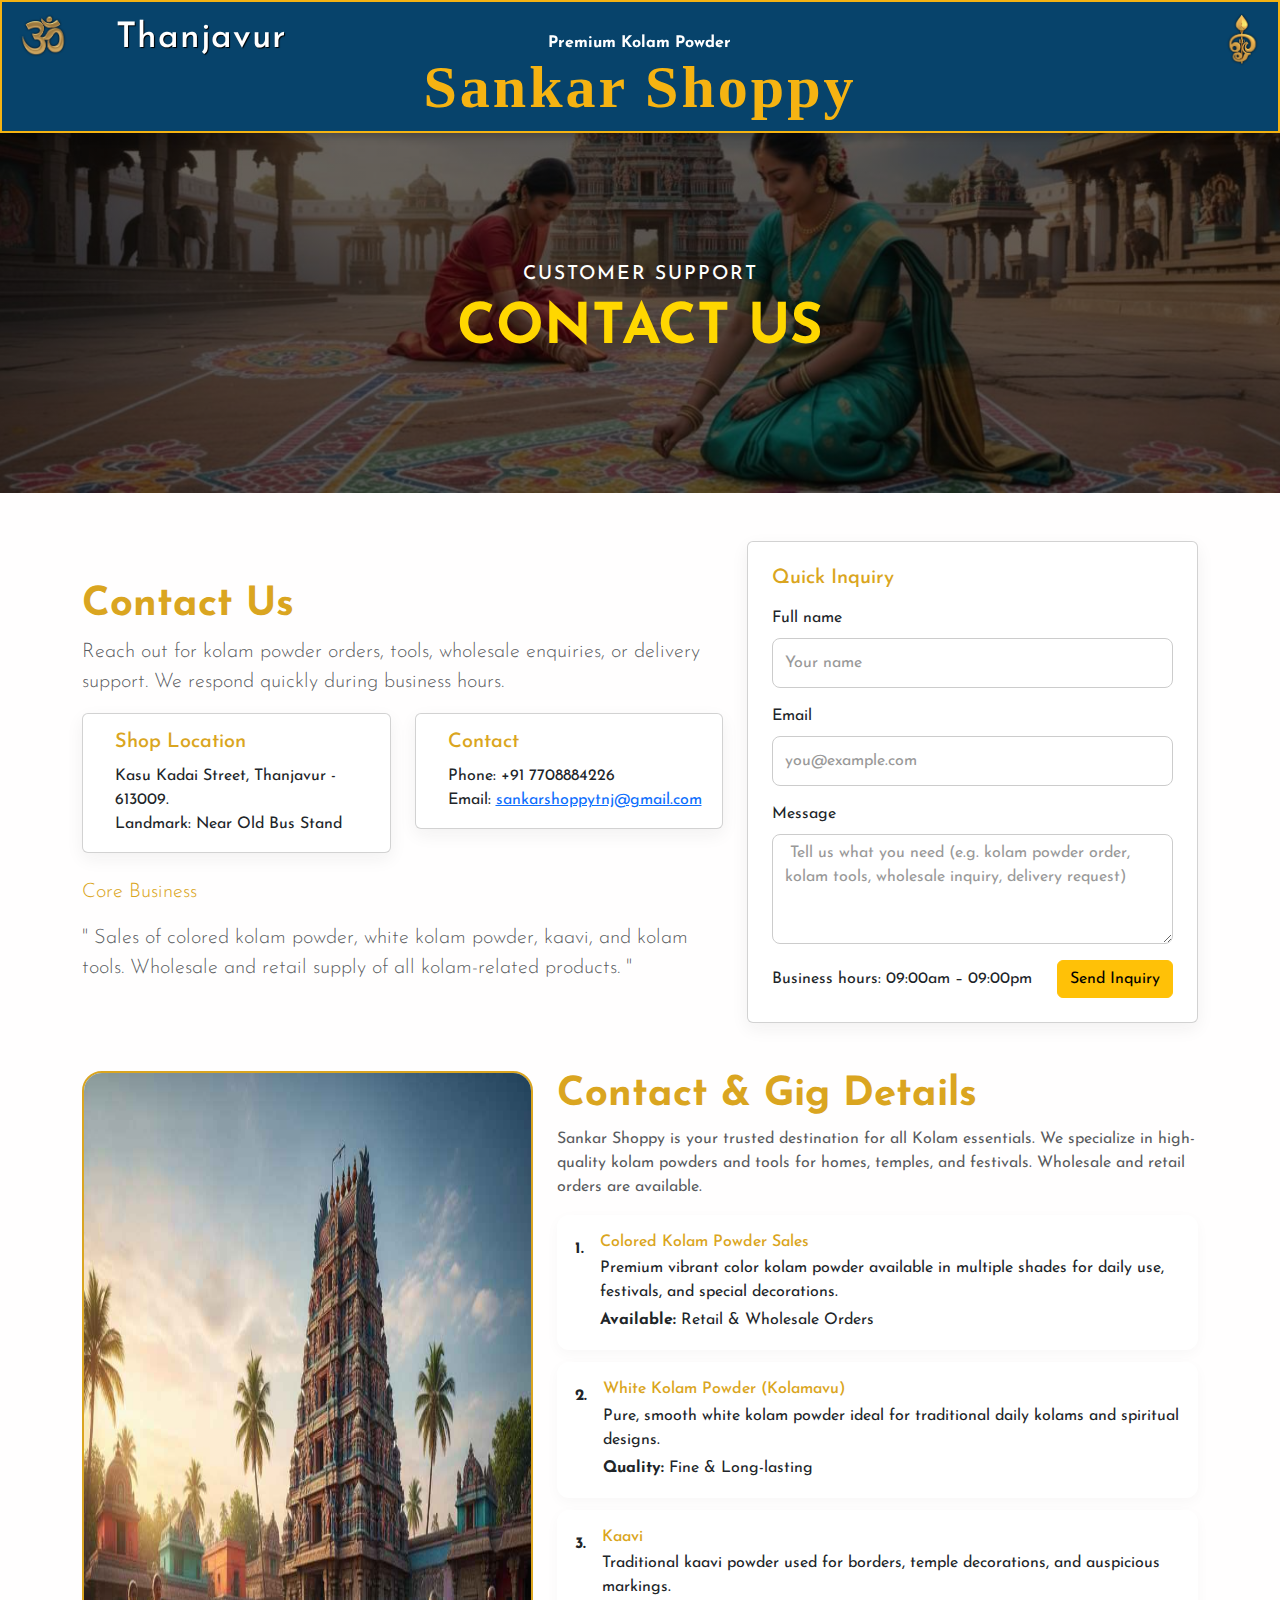
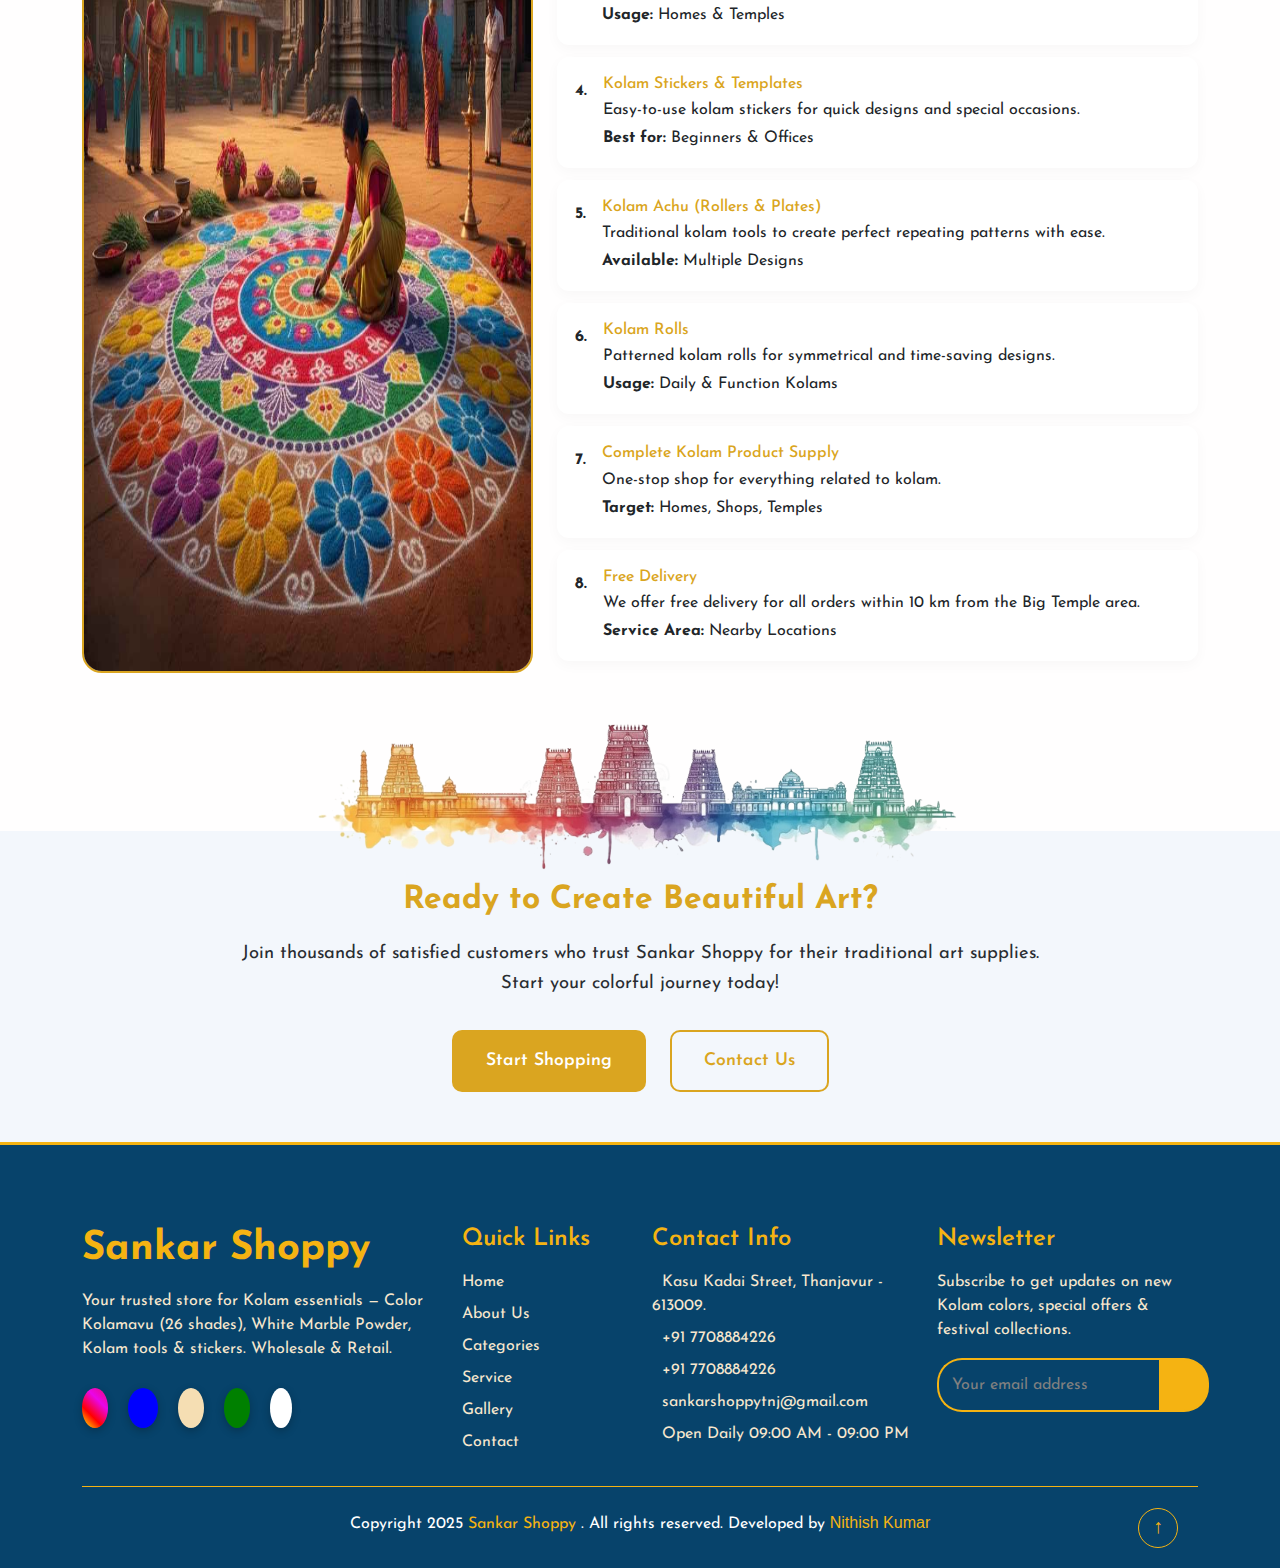
<file: contact.html>
<!DOCTYPE html>
<html lang="en">

<head>
    <meta charset="UTF-8">
    <meta name="viewport" content="width=device-width, initial-scale=1.0">

    <!-- Title -->
    <title> Sankar Shoppy | Contact </title>

    <!--My css-->
    <link rel="stylesheet" href="assets/css/styles.css">

    <!--My css-->
    <link rel="stylesheet" href="assets/css/styles.css">

    <!-- Icon -->
    <link rel="icon" href="assets/img/comman/monal_icon.png" type="image/png">

    <!--Google font-->
    <link rel="preconnect" href="https://fonts.googleapis.com">
    <link rel="preconnect" href="https://fonts.gstatic.com" crossorigin>
    <link href="https://fonts.googleapis.com/css2?family=Josefin+Sans:ital,wght@0,100..700;1,100..700&display=swap"
        rel="stylesheet">

    <!--Font Awesome-->
    <link rel="stylesheet" href="https://cdnjs.cloudflare.com/ajax/libs/font-awesome/6.7.1/css/all.min.css"
        integrity="sha512-5Hs3dF2AEPkpNAR7UiOHba+lRSJNeM2ECkwxUIxC1Q/FLycGTbNapWXB4tP889k5T5Ju8fs4b1P5z/iB4nMfSQ=="
        crossorigin="anonymous" referrerpolicy="no-referrer" />

    <!--Bootstrap-->
    <link href="https://cdn.jsdelivr.net/npm/bootstrap@5.3.3/dist/css/bootstrap.min.css" rel="stylesheet"
        integrity="sha384-QWTKZyjpPEjISv5WaRU9OFeRpok6YctnYmDr5pNlyT2bRjXh0JMhjY6hW+ALEwIH" crossorigin="anonymous">

    <!-- Bootstrap Icons -->
    <link rel="stylesheet" href="https://cdn.jsdelivr.net/npm/bootstrap-icons/font/bootstrap-icons.css">

    <!-- AOS CSS -->
    <link href="https://cdn.jsdelivr.net/npm/aos@2.3.4/dist/aos.css" rel="stylesheet">

    <link href="https://fonts.googleapis.com/css2?family=Quicksand:wght@400;600&display=swap" rel="stylesheet" />

</head>

<body>

    <!-- Navbar & Side Menu -->
    <nav class="pb-0 mb-0">
        <div class="navbar-main px-3 pt-4 pb-0 mb-0">
            <div class="nav-side">
                <div class="navbar-top-left-side">
                    <img src="assets/img/common/navbar-left-img.png" alt="Left Logo" class="nav-img">
                    <h3 class="ps-5 pt-3"> Thanjavur </h3>
                </div>
            </div>
            <div class="nav-center text-center">
                <h6 class="arabic-text pt-2"> Premium Kolam Powder </h6>
                <h1 class="brand-name"> Sankar Shoppy </h1>
            </div>
            <div class="nav-side">
                <div class="navbar-top-right-side">
                    <img src="assets/img/common/navbar-right-img.png" alt="Right Logo" class="nav-img">
                </div>
                <div class="nav-right text-end menuBtn">
                    <i class="fas fa-bars menu-icon" id="menuBtn"></i>
                </div>
            </div>
        </div>
    </nav>

    <!-- Side Navbar-->
    <div class="side-menu" id="sideMenu">
        <i class="fas fa-times close-btn" id="closeBtn"></i>
        <a href="index.html">Home</a>
        <a href="about.html">About Us</a>
        <a href="category.html">Category</a>
        <a href="service.html">Service</a>
        <a href="gallery.html">Gallery</a>
        <a href="contact.html">Contact</a>
    </div>

    <!-- Contact Header -->
    <section class="page-header">
        <div class="page-header-content">
            <h4> CUSTOMER SUPPORT </h4>
            <h1> Contact Us </h1>
        </div>
    </section>

    <main class="main-content">

        <!-- Hero / Contact Header -->
        <section class="hero py-5">
            <div class="container">
                <div class="row align-items-center">
                    <div class="col-lg-7">
                        <h1 class="display-6 fw-bold" style="color: goldenrod;">Contact Us</h1>
                        <p class="lead text-muted"> Reach out for kolam powder orders, tools, wholesale enquiries, or
                            delivery support.
                            We respond quickly during business hours. </p>

                        <div class="row gy-3">
                            <div class="col-md-6">
                                <div class="card card-contact p-3">
                                    <div class="d-flex gap-3 align-items-start">
                                        <div class="icon-round">
                                            <i class="fa-solid fa-location-dot"></i>
                                        </div>
                                        <div>
                                            <h6 class="mb-0"> Shop Location </h6>
                                            <p class="muted-small mb-0"> Kasu Kadai Street, Thanjavur - 613009.<br>
                                                Landmark: Near Old Bus Stand </p>
                                        </div>
                                    </div>
                                </div>
                            </div>

                            <div class="col-md-6">
                                <div class="card card-contact p-3">
                                    <div class="d-flex gap-3 align-items-start">
                                        <div class="icon-round">
                                            <i class="fa-solid fa-phone"></i>
                                        </div>
                                        <div>
                                            <h6 class="mb-0">Contact</h6>
                                            <p class="muted-small mb-0"> Phone: +91 7708884226 <br>Email: <a
                                                    href="mailto: sankarshoppytnj@gmail.com"> sankarshoppytnj@gmail.com </a>
                                            </p>
                                        </div>
                                    </div>
                                </div>
                            </div>
                        </div>

                        <div class="mt-4">
                            <span class="badge-accent lead" style="color: goldenrod;">Core Business</span>
                            <p class="lead mt-3 mb-0 text-muted">" Sales of colored kolam powder, white kolam powder,
                                kaavi, and kolam tools.
                                Wholesale and retail supply of all kolam-related products. "</p>
                        </div>
                    </div>

                    <div class="col-lg-5 mt-4 mt-lg-0">
                        <div class="card card-contact p-4">
                            <h5 class="mb-3" style="color: goldenrod;">Quick Inquiry</h5>
                            <form id="contactForm" novalidate>
                                <div class="mb-3">
                                    <label for="name" class="form-label">Full name</label>
                                    <input type="text" class="form-control" id="name" placeholder="Your name" required>
                                    <div class="invalid-feedback">Please enter your name.</div>
                                </div>
                                <div class="mb-3">
                                    <label for="email" class="form-label">Email</label>
                                    <input type="email" class="form-control" id="email" placeholder="you@example.com"
                                        required>
                                    <div class="invalid-feedback">Please enter a valid email.</div>
                                </div>
                                <div class="mb-3">
                                    <label for="message" class="form-label">Message</label>
                                    <textarea id="message" class="form-control" rows="4"
                                        placeholder=" Tell us what you need (e.g. kolam powder order, kolam tools, wholesale inquiry, delivery request) "
                                        required></textarea>
                                    <div class="invalid-feedback">Please add a message.</div>
                                </div>
                                <div class="d-flex justify-content-between align-items-center">
                                    <div class="muted-small">Business hours: 09:00am – 09:00pm</div>
                                    <button class="btn btn-warning" type="submit">Send Inquiry</button>
                                </div>
                            </form>
                            <div id="formAlert" class="alert alert-success mt-3 d-none" role="alert">Thanks — your
                                message
                                has been prepared. We'll contact you soon.</div>
                        </div>
                    </div>
                </div>
            </div>
        </section>

        <!-- Gig / Services Section -->
        <section class="container pb-5">
            <div class="row">
                <div class="col-lg-5 mt-4 mt-lg-0">
                    <img src="assets/img/contact/contact-img.jpeg" alt="img"
                        style="width: 100%; height: 100%; border-radius: 20px; border: 2px solid goldenrod;">
                </div>

                <div class="col-lg-7 mt-4 mt-md-0">
                    <h3 class="display-6 fw-bold" style="color: goldenrod;">Contact & Gig Details</h3>
                    <p class="text-muted"> Sankar Shoppy is your trusted destination for all Kolam essentials.
                        We specialize in high-quality kolam powders and tools for homes, temples, and festivals.
                        Wholesale and retail orders are available. </p>

                    <div class="gig-list mt-3">

                        <!-- ITEM 1 -->
                        <div class="gig-item d-flex align-items-start gap-3">
                            <div class="flex-shrink-0 mt-1">
                                <div class="icon-round"><strong>1.</strong></div>
                            </div>
                            <div>
                                <h6 class="mb-1">Colored Kolam Powder Sales</h6>
                                <p class="muted-small mb-1">
                                    Premium vibrant color kolam powder available in multiple shades for daily use,
                                    festivals, and special decorations.
                                </p>
                                <div class="muted-small"><strong>Available:</strong> Retail & Wholesale Orders</div>
                            </div>
                        </div>

                        <!-- ITEM 2 -->
                        <div class="gig-item d-flex align-items-start gap-3">
                            <div class="flex-shrink-0 mt-1">
                                <div class="icon-round"><strong>2.</strong></div>
                            </div>
                            <div>
                                <h6 class="mb-1">White Kolam Powder (Kolamavu)</h6>
                                <p class="muted-small mb-1">
                                    Pure, smooth white kolam powder ideal for traditional daily kolams and spiritual
                                    designs.
                                </p>
                                <div class="muted-small"><strong>Quality:</strong> Fine & Long-lasting</div>
                            </div>
                        </div>

                        <!-- ITEM 3 -->
                        <div class="gig-item d-flex align-items-start gap-3">
                            <div class="flex-shrink-0 mt-1">
                                <div class="icon-round"><strong>3.</strong></div>
                            </div>
                            <div>
                                <h6 class="mb-1">Kaavi</h6>
                                <p class="muted-small mb-1">
                                    Traditional kaavi powder used for borders, temple decorations, and auspicious
                                    markings.
                                </p>
                                <div class="muted-small"><strong>Usage:</strong> Homes & Temples</div>
                            </div>
                        </div>

                        <!-- ITEM 4 -->
                        <div class="gig-item d-flex align-items-start gap-3">
                            <div class="flex-shrink-0 mt-1">
                                <div class="icon-round"><strong>4.</strong></div>
                            </div>
                            <div>
                                <h6 class="mb-1">Kolam Stickers & Templates</h6>
                                <p class="muted-small mb-1">
                                    Easy-to-use kolam stickers for quick designs and special occasions.
                                </p>
                                <div class="muted-small"><strong>Best for:</strong> Beginners & Offices</div>
                            </div>
                        </div>

                        <!-- ITEM 5 -->
                        <div class="gig-item d-flex align-items-start gap-3">
                            <div class="flex-shrink-0 mt-1">
                                <div class="icon-round"><strong>5.</strong></div>
                            </div>
                            <div>
                                <h6 class="mb-1">Kolam Achu (Rollers & Plates)</h6>
                                <p class="muted-small mb-1">
                                    Traditional kolam tools to create perfect repeating patterns with ease.
                                </p>
                                <div class="muted-small"><strong>Available:</strong> Multiple Designs</div>
                            </div>
                        </div>

                        <!-- ITEM 6 -->
                        <div class="gig-item d-flex align-items-start gap-3">
                            <div class="flex-shrink-0 mt-1">
                                <div class="icon-round"><strong>6.</strong></div>
                            </div>
                            <div>
                                <h6 class="mb-1">Kolam Rolls</h6>
                                <p class="muted-small mb-1">
                                    Patterned kolam rolls for symmetrical and time-saving designs.
                                </p>
                                <div class="muted-small"><strong>Usage:</strong> Daily & Function Kolams</div>
                            </div>
                        </div>

                        <!-- ITEM 7 -->
                        <div class="gig-item d-flex align-items-start gap-3">
                            <div class="flex-shrink-0 mt-1">
                                <div class="icon-round"><strong>7.</strong></div>
                            </div>
                            <div>
                                <h6 class="mb-1">Complete Kolam Product Supply</h6>
                                <p class="muted-small mb-1">
                                    One-stop shop for everything related to kolam.
                                </p>
                                <div class="muted-small"><strong>Target:</strong> Homes, Shops, Temples</div>
                            </div>
                        </div>

                        <!-- ITEM 8 -->
                        <div class="gig-item d-flex align-items-start gap-3">
                            <div class="flex-shrink-0 mt-1">
                                <div class="icon-round"><strong>8.</strong></div>
                            </div>
                            <div>
                                <h6 class="mb-1">Free Delivery</h6>
                                <p class="muted-small mb-1">
                                    We offer free delivery for all orders within 10 km from the Big Temple area.
                                </p>
                                <div class="muted-small"><strong>Service Area:</strong> Nearby Locations</div>
                            </div>
                        </div>

                    </div>
                </div>
            </div>
        </section>

        <!-- Footer Image -->
        <div class="footer-top-img text-center">
            <img src="assets/img/common/footer-img.png" alt="Footer Header" class="footer-image">
        </div>

        <!-- CTA SECTION -->
        <section class="cta-section">
            <div class="container">
                <div class="animate-fade-up">
                    <h2>Ready to Create Beautiful Art?</h2>
                    <p class="text-large">
                        Join thousands of satisfied customers who trust Sankar Shoppy for their traditional art
                        supplies.
                        Start your colorful journey today!
                    </p>

                    <div class="btn-group">
                        <a href="category.html" style="text-decoration: none;"> <button class="btn btn-primary">Start
                                Shopping</button> </a>
                        <a href="contact.html" style="text-decoration: none;"> <button class="btn btn-outline">Contact
                                Us</button> </a>
                    </div>
                </div>
            </div>
        </section>

    </main>

    <!-- Footer Section -->
    <footer class="footer px-3">
        <div class="container">
            <div class="row">

                <div class="col-lg-4 mb-4">
                    <h3 class="footer-logo">Sankar Shoppy</h3>
                    <p class="footer-description">
                        Your trusted store for Kolam essentials — Color Kolamavu (26 shades), White Marble Powder,
                        Kolam tools & stickers. Wholesale & Retail.
                    </p>

                    <div class="share-certificate">
                        <a href="https://www.instagram.com/sankarshoppy?igsh=MTBkNWR0b3g3YWloMw==" target="_blank">
                            <i class="fa-brands fa-instagram" id="instagram"></i>
                        </a>
                        <a href="https://www.facebook.com/" target="_blank">
                            <i class="fa-brands fa-facebook-f" id="facebook"></i>
                        </a>
                        <a href="mailto:sankarshoppytnj@gmail.com" target="_blank">
                            <i class="fa-regular fa-envelope" id="gmail"></i>
                        </a>
                        <a href="https://wa.me/917708884226" target="_blank">
                            <i class="fa-brands fa-whatsapp" id="whatsapp"></i>
                        </a>
                        <a href="https://www.youtube.com/" target="_blank">
                            <i class="fab fa-youtube" id="youtube"></i>
                        </a>
                    </div>

                </div>

                <div class="col-lg-2 col-md-6 mb-4">
                    <h4 class="footer-title"> Quick Links </h4>
                    <a href="index.html" class="footer-link"> Home </a>
                    <a href="about.html" class="footer-link"> About Us </a>
                    <a href="category.html" class="footer-link"> Categories </a>
                    <a href="service.html" class="footer-link"> Service </a>
                    <a href="gallery.html" class="footer-link"> Gallery </a>
                    <a href="contact.html" class="footer-link"> Contact </a>
                </div>

                <div class="col-lg-3 col-md-6 mb-4">
                    <h4 class="footer-title">Contact Info</h4>
                    <p style="color: var(--secondary-gold); margin-bottom: 0.5rem;">
                        <i class="fas fa-map-marker-alt" style="margin-right: 10px; color: #f5b312"></i>
                        Kasu Kadai Street, Thanjavur - 613009.
                    </p>
                    <p style="color: var(--secondary-gold); margin-bottom: 0.5rem;">
                        <i class="fas fa-phone" style="margin-right: 10px; color: #f5b312"></i>
                        +91 7708884226
                    </p>
                    <p style="color: var(--secondary-gold); margin-bottom: 0.5rem;">
                        <i class="fa-brands fa-whatsapp" style="margin-right: 10px; color: #f5b312"></i>
                        +91 7708884226
                    </p>
                    <p style="color: var(--secondary-gold); margin-bottom: 0.5rem;">
                        <i class="fas fa-envelope" style="margin-right: 10px; color: #f5b312"></i>
                        sankarshoppytnj@gmail.com
                    </p>
                    <p style="color: var(--secondary-gold);">
                        <i class="fas fa-clock" style="margin-right: 10px; color: #f5b312"></i>
                        Open Daily 09:00 AM - 09:00 PM
                    </p>
                </div>

                <div class="col-lg-3 mb-4">
                    <h4 class="footer-title">Newsletter</h4>
                    <p style="color: var(--secondary-gold); margin-bottom: 1rem;">
                        Subscribe to get updates on new Kolam colors, special offers & festival collections.
                    </p>
                    <form class="newsletter-form">
                        <input type="email" class="newsletter-input" placeholder="Your email address">
                        <button type="submit" class="newsletter-btn">
                            <i class="fas fa-paper-plane"></i>
                        </button>
                    </form>
                </div>

            </div>

            <!-- Footer Bottom -->
            <div class="footer-bottom py-3">
                <p class="bottom-content px-3 mt-2"> Copyright <span style="color: gold;"><i
                            class="fa-solid fa-copyright"></i></span> 2025 <a href="#"
                        style="color: #f5b312; text-decoration: none;"> Sankar Shoppy </a>. All rights reserved.
                    Developed by <a href="https://nithishkumar.lovestoblog.com/"
                        style="color: #f5b312; text-decoration: none; font-family: 'Cascadia Code', sans-serif;">
                        Nithish Kumar</a> </p>

                <!-- Back to Top Button -->
                <a href="#top"> <button class="back-to-top"> ↑ </button> </a>
            </div>

        </div>
    </footer>

    <!-- Bottom Nav -->
    <div class="mobile-bottom-nav d-md-none">
        <div class="bottom-nav-inner">

            <div class="nav-icon">
                <a href="index.html">
                    <i class="fa-solid fa-house"></i>
                </a>
            </div>

            <div class="nav-icon">
                <a href="about.html">
                    <i class="fa-solid fa-user"></i>
                </a>
            </div>

            <div class="nav-icon">
                <a href="service.html">
                    <i class="fa-brands fa-servicestack"></i>
                </a>
            </div>

            <div class="nav-icon">
                <a href="category.html">
                    <i class="fa-solid fa-list"></i>
                </a>
            </div>

            <div class="nav-icon">
                <a href="gallery.html">
                    <i class="fa-solid fa-image"></i>
                </a>
            </div>

            <div class="nav-icon">
                <a href="contact.html">
                    <i class="fa-solid fa-phone"></i>
                </a>
            </div>

        </div>
    </div>

    <!-- Navbar Menu JS -->
    <script>
        const menuBtn = document.getElementById('menuBtn');
        const sideMenu = document.getElementById('sideMenu');
        const closeBtn = document.getElementById('closeBtn');

        menuBtn.addEventListener('click', () => {
            sideMenu.classList.toggle('active'); // toggle menu visibility
        });

        closeBtn.addEventListener('click', () => {
            sideMenu.classList.remove('active');
        });
    </script>

    <!-- Contact Form Js-->
    <script>
        document.getElementById("contactForm").addEventListener("submit", function (e) {
            e.preventDefault(); // Prevent default form submission

            // Get form values
            var name = document.getElementById("name").value.trim();
            var email = document.getElementById("email").value.trim();
            var message = document.getElementById("message").value.trim();

            // Basic validation
            if (name === "" || email === "" || message === "") {
                alert("Please fill all fields.");
                return;
            }

            // WhatsApp number with country code (assuming India +91)
            var whatsappNumber = "917708884226";

            // Compose WhatsApp message
            var whatsappMessage =
                "Quick Inquiry from Website:\n\n" +
                "Name: " + name + "\n" +
                "Email: " + email + "\n" +
                "Message: " + message;

            // Encode the message
            var encodedMessage = encodeURIComponent(whatsappMessage);

            // Open WhatsApp
            var whatsappURL = "https://wa.me/" + whatsappNumber + "?text=" + encodedMessage;
            window.open(whatsappURL, "_blank");

            // Show success alert
            var alertBox = document.getElementById("formAlert");
            alertBox.classList.remove("d-none");

            // Reset form
            this.reset();
        });
    </script>

</body>

</html>
</file>
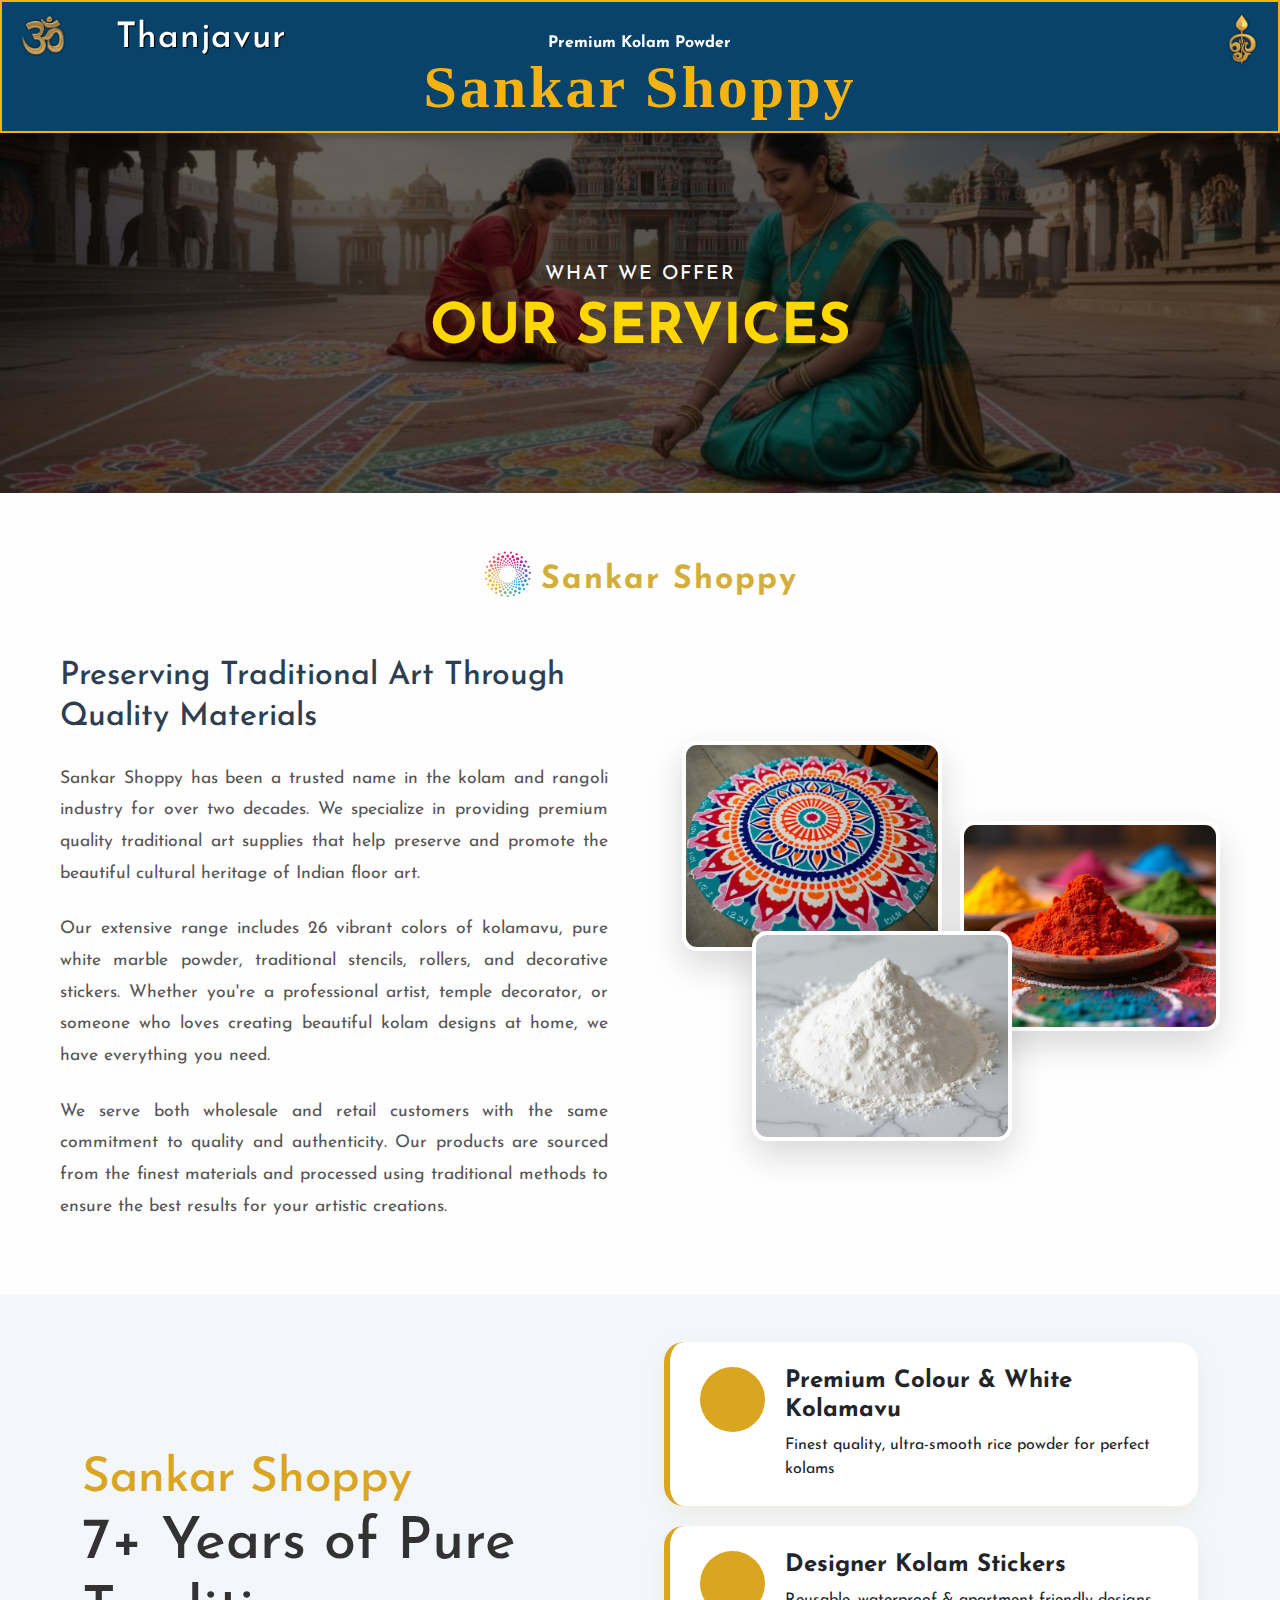
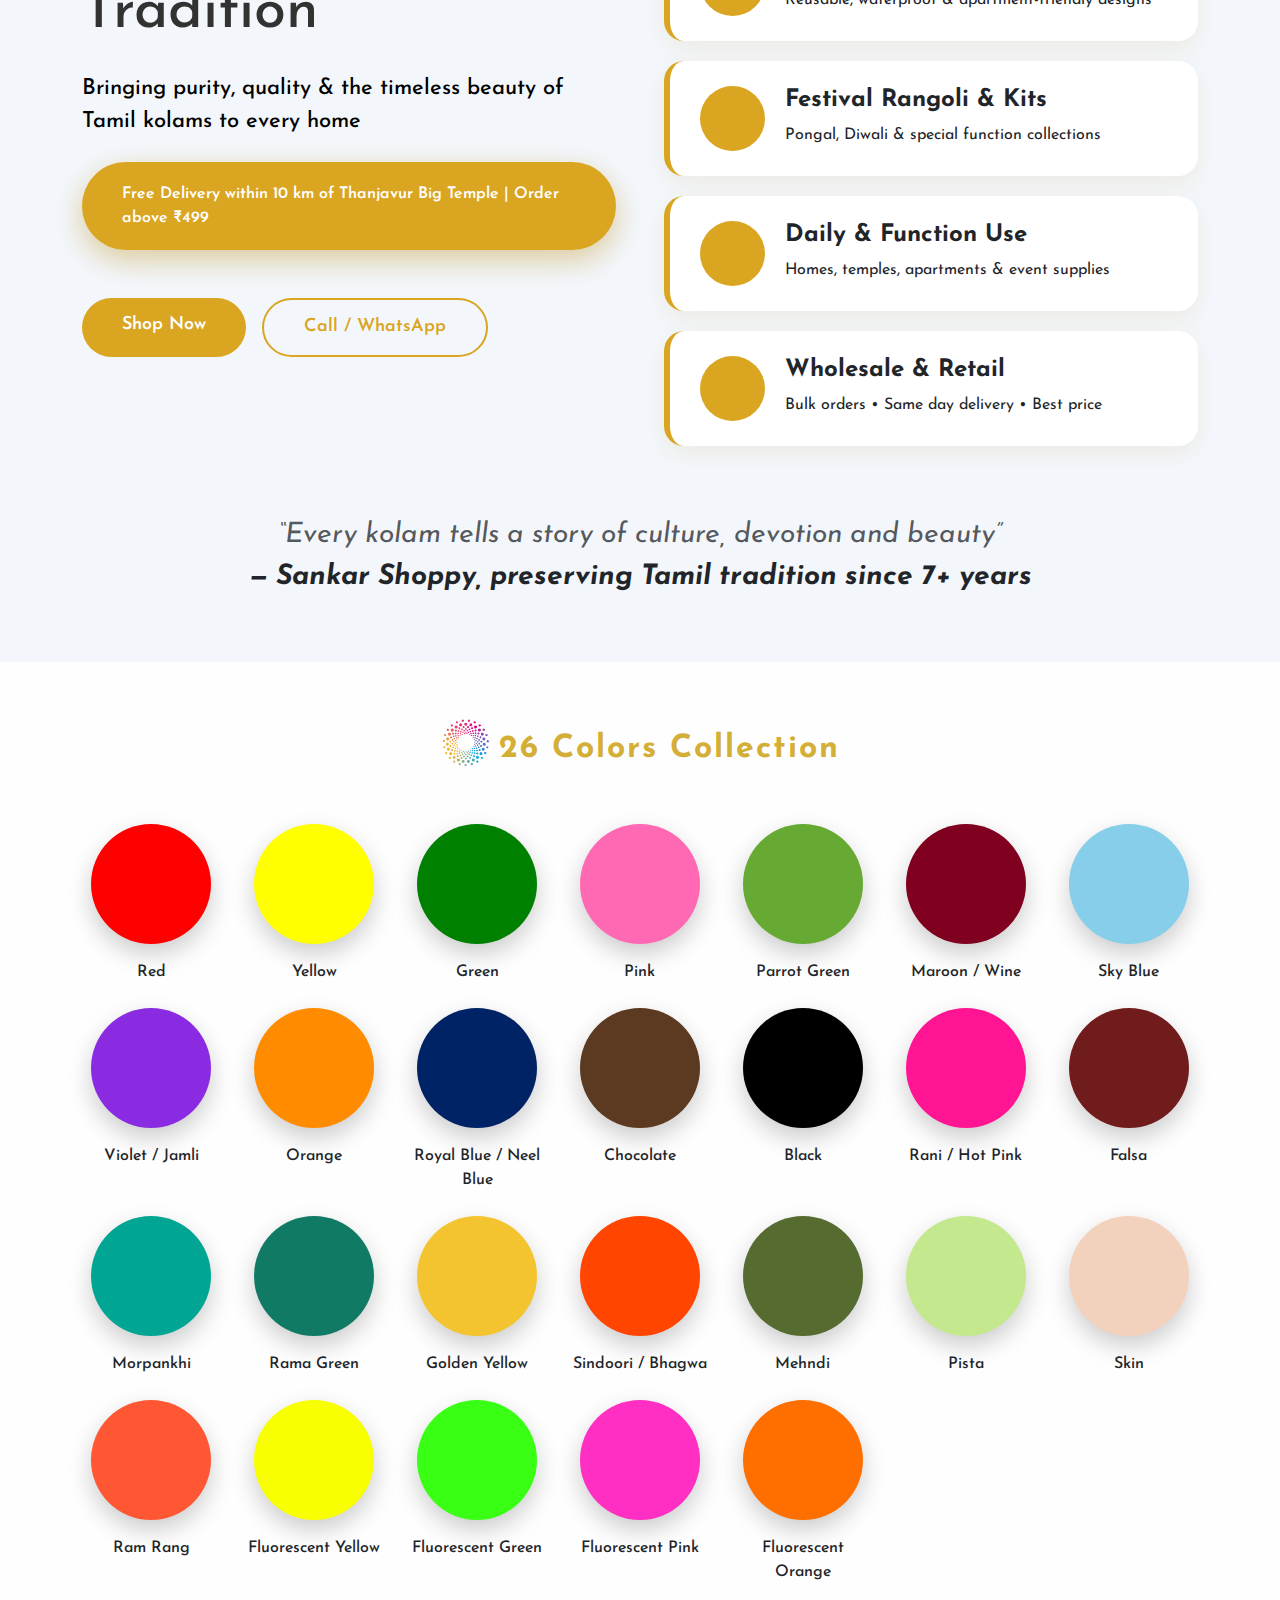
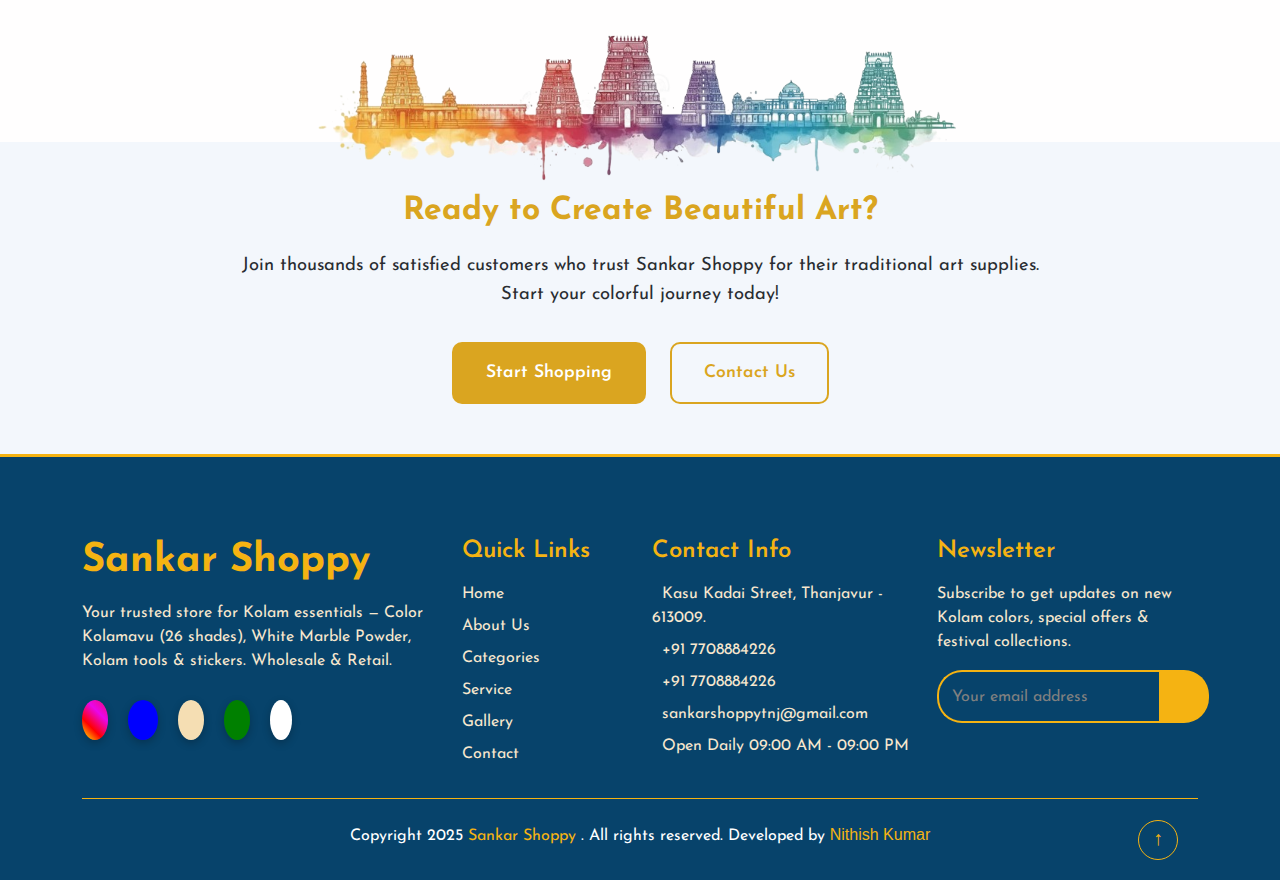
<file: service.html>
<!DOCTYPE html>
<html lang="en">

<head>
    <meta charset="UTF-8">
    <meta name="viewport" content="width=device-width, initial-scale=1.0">


    <!-- Title -->
    <title> Sankar Shoppy | Service </title>

    <!-- Favicon / Title Logo -->
    <link rel="icon" type="image/png" href="images/logo.png">

    <!--My css-->
    <link rel="stylesheet" href="assets/css/styles.css">

    <!-- Icon -->
    <link rel="icon" href="assets/img/comman/monal_icon.png" type="image/png">

    <!--Google font-->
    <link rel="preconnect" href="https://fonts.googleapis.com">
    <link rel="preconnect" href="https://fonts.gstatic.com" crossorigin>
    <link href="https://fonts.googleapis.com/css2?family=Josefin+Sans:ital,wght@0,100..700;1,100..700&display=swap"
        rel="stylesheet">

    <!--Font Awesome-->
    <link rel="stylesheet" href="https://cdnjs.cloudflare.com/ajax/libs/font-awesome/6.7.1/css/all.min.css"
        integrity="sha512-5Hs3dF2AEPkpNAR7UiOHba+lRSJNeM2ECkwxUIxC1Q/FLycGTbNapWXB4tP889k5T5Ju8fs4b1P5z/iB4nMfSQ=="
        crossorigin="anonymous" referrerpolicy="no-referrer" />

    <!--Bootstrap-->
    <link href="https://cdn.jsdelivr.net/npm/bootstrap@5.3.3/dist/css/bootstrap.min.css" rel="stylesheet"
        integrity="sha384-QWTKZyjpPEjISv5WaRU9OFeRpok6YctnYmDr5pNlyT2bRjXh0JMhjY6hW+ALEwIH" crossorigin="anonymous">

    <!-- Bootstrap Icons -->
    <link rel="stylesheet" href="https://cdn.jsdelivr.net/npm/bootstrap-icons/font/bootstrap-icons.css">

    <!-- AOS CSS -->
    <link href="https://cdn.jsdelivr.net/npm/aos@2.3.4/dist/aos.css" rel="stylesheet">

    <link href="https://fonts.googleapis.com/css2?family=Quicksand:wght@400;600&display=swap" rel="stylesheet" />

</head>

<body>

    <!-- Navbar & Side Menu -->
    <nav class="pb-0 mb-0">
        <div class="navbar-main px-3 pt-4 pb-0 mb-0">
            <div class="nav-side">
                <div class="navbar-top-left-side">
                    <img src="assets/img/common/navbar-left-img.png" alt="Left Logo" class="nav-img">
                    <h3 class="ps-5 pt-3"> Thanjavur </h3>
                </div>
            </div>
            <div class="nav-center text-center">
                <h6 class="arabic-text pt-2"> Premium Kolam Powder </h6>
                <h1 class="brand-name"> Sankar Shoppy </h1>
            </div>
            <div class="nav-side">
                <div class="navbar-top-right-side">
                    <img src="assets/img/common/navbar-right-img.png" alt="Right Logo" class="nav-img">
                </div>
                <div class="nav-right text-end menuBtn">
                    <i class="fas fa-bars menu-icon" id="menuBtn"></i>
                </div>
            </div>
        </div>
    </nav>

    <!-- Side Navbar -->
    <div class="side-menu" id="sideMenu">
        <i class="fas fa-times close-btn" id="closeBtn"></i>
        <a href="index.html">Home</a>
        <a href="about.html">About Us</a>
        <a href="category.html">Category</a>
        <a href="service.html">Service</a>
        <a href="gallery.html">Gallery</a>
        <a href="contact.html">Contact</a>
    </div>

    <!-- Services Header -->
    <section class="page-header">
        <div class="page-header-content">
            <h4>WHAT WE OFFER</h4>
            <h1>Our Services</h1>
        </div>
    </section>

    <main class="main-content">

        <!-- About Sankar Shoppy Section -->
        <section class="about-sankar-shoppy-section py-5">
            <div class="about-sankar-shoppy-container">

                <div class="section-header text-center pb-3 pb-md-5">
                    <div class="title-decoration">
                        <img src="assets/img/common/section- title.png" alt="Decor" class="decor-left">

                        <h2 class="section-title"> Sankar Shoppy </h2>
                    </div>
                </div>

                <div class="about-sankar-shoppy-content">
                    <div class="about-sankar-shoppy-text">
                        <h3>Preserving Traditional Art Through Quality Materials</h3>
                        <p>
                            Sankar Shoppy has been a trusted name in the kolam and rangoli industry for over two
                            decades. We
                            specialize in providing premium quality traditional art supplies that help preserve and
                            promote
                            the beautiful cultural heritage of Indian floor art.
                        </p>
                        <p>
                            Our extensive range includes 26 vibrant colors of kolamavu, pure white marble powder,
                            traditional stencils, rollers, and decorative stickers. Whether you're a professional
                            artist,
                            temple decorator, or someone who loves creating beautiful kolam designs at home, we have
                            everything you need.
                        </p>
                        <p>
                            We serve both wholesale and retail customers with the same commitment to quality and
                            authenticity. Our products are sourced from the finest materials and processed using
                            traditional
                            methods to ensure the best results for your artistic creations.
                        </p>
                    </div>
                    <div class="about-sankar-shoppy-images">
                        <div class="about-sankar-shoppy-image"></div>
                        <div class="about-sankar-shoppy-image"></div>
                        <div class="about-sankar-shoppy-image"></div>
                    </div>
                </div>
            </div>
        </section>

        <!-- Elegant Services Section -->
        <section class="elegant-services-hero position-relative py-5">

            <div class="container">
                <div class="row align-items-center g-5">

                    <div class="col-lg-6 text-center text-lg-start">
                        <h1 class="elegant-services-title mb-4">
                            Sankar Shoppy<br>
                            <span>7+ Years of Pure Tradition</span>
                        </h1>

                        <p class="elegant-services-tagline mb-4">
                            Bringing purity, quality & the timeless beauty of Tamil kolams to every home
                        </p>

                        <div class="elegant-services-delivery mx-auto mx-lg-0 mb-5">
                            Free Delivery within 10 km of Thanjavur Big Temple | Order above ₹499
                        </div>

                        <div class="d-flex flex-wrap gap-3 justify-content-center justify-content-lg-start">
                            <a href="category.html" class="elegant-services-btn-shop">Shop Now</a>
                            <a href="https://wa.me/917708884226" class="elegant-services-btn-call whatsup">
                                Call / WhatsApp
                            </a>
                        </div>
                    </div>

                    <div class="col-lg-6">
                        <div class="elegant-services-feature">
                            <div class="elegant-services-icon"><i class="fas fa-gem"></i></div>
                            <div>
                                <h4 class="fw-bold text-dark">Premium Colour & White Kolamavu</h4>
                                <p class="mb-0">Finest quality, ultra-smooth rice powder for perfect kolams</p>
                            </div>
                        </div>

                        <div class="elegant-services-feature">
                            <div class="elegant-services-icon"><i class="fas fa-sticker-mule"></i></div>
                            <div>
                                <h4 class="fw-bold text-dark">Designer Kolam Stickers</h4>
                                <p class="mb-0">Reusable, waterproof & apartment-friendly designs</p>
                            </div>
                        </div>

                        <div class="elegant-services-feature">
                            <div class="elegant-services-icon"><i class="fas fa-palette"></i></div>
                            <div>
                                <h4 class="fw-bold text-dark">Festival Rangoli & Kits</h4>
                                <p class="mb-0">Pongal, Diwali & special function collections</p>
                            </div>
                        </div>

                        <div class="elegant-services-feature">
                            <div class="elegant-services-icon"><i class="fas fa-home"></i></div>
                            <div>
                                <h4 class="fw-bold text-dark">Daily & Function Use</h4>
                                <p class="mb-0">Homes, temples, apartments & event supplies</p>
                            </div>
                        </div>

                        <div class="elegant-services-feature">
                            <div class="elegant-services-icon"><i class="fas fa-truck"></i></div>
                            <div>
                                <h4 class="fw-bold text-dark">Wholesale & Retail</h4>
                                <p class="mb-0">Bulk orders • Same day delivery • Best price</p>
                            </div>
                        </div>
                    </div>

                </div>

                <div class="text-center mt-5">
                    <p class="fs-3 fst-italic text-muted">
                        “Every kolam tells a story of culture, devotion and beauty”<br>
                        <strong class="text-dark">— Sankar Shoppy, preserving Tamil tradition since 7+ years</strong>
                    </p>
                </div>

            </div>
        </section>

        <!-- Product Range Section 
        <section class="traditional-kolam-collection-section py-5">
            <div class="container py-lg-5">

                <div class="section-header text-center pb-3">
                    <div class="title-decoration pb-3">
                        <img src="assets/img/common/section- title.png" alt="Decor" class="decor-left">

                        <h2 class="section-title"> Our Traditional Kolam Collection </h2>
                    </div>

                    <div class="ps-2">
                        <h5 style="color: #323232">
                            Pure, authentic & festival ready products trusted by thousands of Tamil homes </h5>
                    </div>
                </div>

                <div class="row align-items-center g-5 mb-5">
                    <div class="col-lg-6 order-lg-2">
                        <div class="position-relative overflow-hidden rounded-4">
                            <img src="https://images.unsplash.com/photo-1600585154340-be6161a56a0c?auto=format&fit=crop&w=800&q=80"
                                alt="Pure White Kolam Powder"
                                class="img-fluid w-100 traditional-kolam-collection-product-img">
                            <div class="position-absolute top-0 start-0 m-4">
                                <span class="badge bg-warning text-dark traditional-kolam-collection-badge-custom">
                                    Best Seller
                                </span>
                            </div>
                        </div>
                    </div>

                    <div class="col-lg-6 order-lg-1">
                        <h3 class="fw-bold display-6 mb-3" style="color: var(--dark);">
                            Pure White Kolamavu
                        </h3>

                        <p class="fs-5 text-muted">
                            100% natural rice powder – extra fine texture, bright white finish, and long-lasting.
                            Perfect for daily pulli kolams and grand festival designs.
                        </p>

                        <ul class="traditional-kolam-collection-list-check list-unstyled">
                            <li><i class="fas fa-check-circle"></i> Skin-friendly & 100% chemical-free</li>
                            <li><i class="fas fa-check-circle"></i> Stays bright even in humid weather</li>
                            <li><i class="fas fa-check-circle"></i> Available in 1kg, 5kg & 10kg packs</li>
                        </ul>

                        <a href="#" class="btn btn-outline-warning traditional-kolam-collection-btn-shop mt-3">
                            Shop White Powder
                        </a>
                    </div>
                </div>

                <div class="row align-items-center g-5 mb-5 flex-lg-row-reverse">
                    <div class="col-lg-6">
                        <div class="position-relative overflow-hidden rounded-4">
                            <img src="https://images.unsplash.com/photo-1606890658317-7a0c3d2f7e3f?auto=format&fit=crop&w=800&q=80"
                                alt="Colour Kolam Powder Set"
                                class="img-fluid w-100 traditional-kolam-collection-product-img">
                            <div class="position-absolute top-0 end-0 m-4">
                                <span class="badge bg-danger text-white traditional-kolam-collection-badge-custom">
                                    Festival Special
                                </span>
                            </div>
                        </div>
                    </div>

                    <div class="col-lg-6">
                        <h3 class="fw-bold display-6 mb-3" style="color: var(--dark);">
                            Multi-Colour Kolam Powder Set
                        </h3>

                        <p class="fs-5 text-muted">
                            Vibrant, safe & non-toxic colours specially crafted for Pongal, Diwali, Navratri & weddings.
                            Includes 8 rich shades in a premium gift box.
                        </p>

                        <ul class="traditional-kolam-collection-list-check list-unstyled">
                            <li><i class="fas fa-check-circle"></i> 8 bright & festive colours</li>
                            <li><i class="fas fa-check-circle"></i> Easy to mix, clean & store</li>
                            <li><i class="fas fa-check-circle"></i> Free traditional stencil included</li>
                        </ul>

                        <a href="#" class="btn btn-outline-danger traditional-kolam-collection-btn-shop mt-3">
                            Shop Colour Sets
                        </a>
                    </div>
                </div>

                <div class="row align-items-center g-5 mb-5">
                    <div class="col-lg-6 order-lg-2">
                        <img src="https://images.unsplash.com/photo-1596461404969-9ae8b20b93f3?auto=format&fit=crop&w=800&q=80"
                            alt="Kolam Stickers" class="img-fluid w-100 traditional-kolam-collection-product-img">
                    </div>

                    <div class="col-lg-6 order-lg-1">
                        <h3 class="fw-bold display-6 mb-3" style="color: var(--dark);">
                            Ready-to-Use Kolam Stickers
                        </h3>

                        <p class="fs-5 text-muted">
                            Premium waterproof vinyl stickers with authentic Thanjavur, Madurai & Sikku kolam designs.
                            Ideal for apartments, offices & busy mornings.
                        </p>

                        <ul class="traditional-kolam-collection-list-check list-unstyled">
                            <li><i class="fas fa-check-circle"></i> 50+ traditional Tamil designs</li>
                            <li><i class="fas fa-check-circle"></i> Reusable & lasts up to 1 year</li>
                            <li><i class="fas fa-check-circle"></i> Easy peel-and-stick application</li>
                        </ul>

                        <a href="#" class="btn btn-outline-success traditional-kolam-collection-btn-shop mt-3">
                            Explore Stickers
                        </a>
                    </div>
                </div>

                <div class="text-center mt-5 py-5">
                    <p class="fs-3 text-muted mb-4">
                        Free Delivery on orders above <strong>₹499</strong> • Same-day dispatch in Thanjavur area
                    </p>

                    <a href="#"
                        class="btn btn-warning btn-lg px-5 py-4 rounded-pill shadow-lg text-dark fw-bold traditional-kolam-collection-btn-shop">
                        View All 50+ Products
                    </a>
                </div>

            </div>
        </section> -->

        <!-- Color List Service Section -->
        <section class="color-list-section section py-5">
            <div class="container">

                <div class="section-header text-center pb-5">
                    <div class="title-decoration">
                        <img src="assets/img/common/section- title.png" alt="Decor" class="decor-left">

                        <h2 class="section-title"> 26 Colors Collection </h2>
                    </div>
                </div>

                <div class="color-list-carousel">
                    <div class="color-list-grid">

                        <div class="color-list-item">
                            <div class="color-list-swatch" style="background:#ff0000;"></div>
                            <div class="color-list-label">Red</div>
                        </div>

                        <div class="color-list-item">
                            <div class="color-list-swatch" style="background:#ffff00;"></div>
                            <div class="color-list-label">Yellow</div>
                        </div>

                        <div class="color-list-item">
                            <div class="color-list-swatch" style="background:#008000;"></div>
                            <div class="color-list-label">Green</div>
                        </div>

                        <div class="color-list-item">
                            <div class="color-list-swatch" style="background:#ff69b4;"></div>
                            <div class="color-list-label">Pink</div>
                        </div>

                        <div class="color-list-item">
                            <div class="color-list-swatch" style="background:#66aa33;"></div>
                            <div class="color-list-label">Parrot Green</div>
                        </div>

                        <div class="color-list-item">
                            <div class="color-list-swatch" style="background:#800020;"></div>
                            <div class="color-list-label">Maroon / Wine</div>
                        </div>

                        <div class="color-list-item">
                            <div class="color-list-swatch" style="background:#87ceeb;"></div>
                            <div class="color-list-label">Sky Blue</div>
                        </div>

                        <div class="color-list-item">
                            <div class="color-list-swatch" style="background:#8a2be2;"></div>
                            <div class="color-list-label">Violet / Jamli</div>
                        </div>

                        <div class="color-list-item">
                            <div class="color-list-swatch" style="background:#ff8c00;"></div>
                            <div class="color-list-label">Orange</div>
                        </div>

                        <div class="color-list-item">
                            <div class="color-list-swatch" style="background:#002366;"></div>
                            <div class="color-list-label">Royal Blue / Neel Blue</div>
                        </div>

                        <div class="color-list-item">
                            <div class="color-list-swatch" style="background:#5c3a21;"></div>
                            <div class="color-list-label">Chocolate</div>
                        </div>

                        <div class="color-list-item">
                            <div class="color-list-swatch" style="background:#000000;"></div>
                            <div class="color-list-label">Black</div>
                        </div>

                        <div class="color-list-item">
                            <div class="color-list-swatch" style="background:#ff1493;"></div>
                            <div class="color-list-label">Rani / Hot Pink</div>
                        </div>

                        <div class="color-list-item">
                            <div class="color-list-swatch" style="background:#701c1c;"></div>
                            <div class="color-list-label">Falsa</div>
                        </div>

                        <div class="color-list-item">
                            <div class="color-list-swatch" style="background:#00a693;"></div>
                            <div class="color-list-label">Morpankhi</div>
                        </div>

                        <div class="color-list-item">
                            <div class="color-list-swatch" style="background:#117a65;"></div>
                            <div class="color-list-label">Rama Green</div>
                        </div>

                        <div class="color-list-item">
                            <div class="color-list-swatch" style="background:#f4c430;"></div>
                            <div class="color-list-label">Golden Yellow</div>
                        </div>

                        <div class="color-list-item">
                            <div class="color-list-swatch" style="background:#ff4500;"></div>
                            <div class="color-list-label">Sindoori / Bhagwa</div>
                        </div>

                        <div class="color-list-item">
                            <div class="color-list-swatch" style="background:#556b2f;"></div>
                            <div class="color-list-label">Mehndi</div>
                        </div>

                        <div class="color-list-item">
                            <div class="color-list-swatch" style="background:#c3e88d;"></div>
                            <div class="color-list-label">Pista</div>
                        </div>

                        <div class="color-list-item">
                            <div class="color-list-swatch" style="background:#f2d2bd;"></div>
                            <div class="color-list-label">Skin</div>
                        </div>

                        <div class="color-list-item">
                            <div class="color-list-swatch" style="background:#ff5733;"></div>
                            <div class="color-list-label">Ram Rang</div>
                        </div>

                        <div class="color-list-item">
                            <div class="color-list-swatch" style="background:#f7ff00;"></div>
                            <div class="color-list-label">Fluorescent Yellow</div>
                        </div>

                        <div class="color-list-item">
                            <div class="color-list-swatch" style="background:#39ff14;"></div>
                            <div class="color-list-label">Fluorescent Green</div>
                        </div>

                        <div class="color-list-item">
                            <div class="color-list-swatch" style="background:#ff2fc4;"></div>
                            <div class="color-list-label">Fluorescent Pink</div>
                        </div>

                        <div class="color-list-item">
                            <div class="color-list-swatch" style="background:#ff6f00;"></div>
                            <div class="color-list-label">Fluorescent Orange</div>
                        </div>

                    </div>
                </div>
            </div>
        </section>

        <!-- Footer Image -->
        <div class="footer-top-img text-center">
            <img src="assets/img/common/footer-img.png" alt="Footer Header" class="footer-image">
        </div>

        <!-- CTA SECTION -->
        <section class="cta-section">
            <div class="container">
                <div class="animate-fade-up">
                    <h2>Ready to Create Beautiful Art?</h2>
                    <p class="text-large">
                        Join thousands of satisfied customers who trust Sankar Shoppy for their traditional art
                        supplies.
                        Start your colorful journey today!
                    </p>

                    <div class="btn-group">
                        <a href="category.html" style="text-decoration: none;"> <button class="btn btn-primary">Start
                                Shopping</button> </a>
                        <a href="contact.html" style="text-decoration: none;"> <button class="btn btn-outline">Contact
                                Us</button> </a>
                    </div>
                </div>
            </div>
        </section>

    </main>

    <!-- Footer Section -->
    <footer class="footer px-3">
        <div class="container">
            <div class="row">

                <div class="col-lg-4 mb-4">
                    <h3 class="footer-logo">Sankar Shoppy</h3>
                    <p class="footer-description">
                        Your trusted store for Kolam essentials — Color Kolamavu (26 shades), White Marble Powder,
                        Kolam tools & stickers. Wholesale & Retail.
                    </p>

                    <div class="share-certificate">
                        <a href="https://www.instagram.com/sankarshoppy?igsh=MTBkNWR0b3g3YWloMw==" target="_blank">
                            <i class="fa-brands fa-instagram" id="instagram"></i>
                        </a>
                        <a href="https://www.facebook.com/" target="_blank">
                            <i class="fa-brands fa-facebook-f" id="facebook"></i>
                        </a>
                        <a href="mailto:sankarshoppytnj@gmail.com" target="_blank">
                            <i class="fa-regular fa-envelope" id="gmail"></i>
                        </a>
                        <a href="https://wa.me/917708884226" target="_blank">
                            <i class="fa-brands fa-whatsapp" id="whatsapp"></i>
                        </a>
                        <a href="https://www.youtube.com/" target="_blank">
                            <i class="fab fa-youtube" id="youtube"></i>
                        </a>
                    </div>

                </div>

                <div class="col-lg-2 col-md-6 mb-4">
                    <h4 class="footer-title"> Quick Links </h4>
                    <a href="index.html" class="footer-link"> Home </a>
                    <a href="about.html" class="footer-link"> About Us </a>
                    <a href="category.html" class="footer-link"> Categories </a>
                    <a href="service.html" class="footer-link"> Service </a>
                    <a href="gallery.html" class="footer-link"> Gallery </a>
                    <a href="contact.html" class="footer-link"> Contact </a>
                </div>

                <div class="col-lg-3 col-md-6 mb-4">
                    <h4 class="footer-title">Contact Info</h4>
                    <p style="color: var(--secondary-gold); margin-bottom: 0.5rem;">
                        <i class="fas fa-map-marker-alt" style="margin-right: 10px; color: #f5b312"></i>
                        Kasu Kadai Street, Thanjavur - 613009.
                    </p>
                    <p style="color: var(--secondary-gold); margin-bottom: 0.5rem;">
                        <i class="fas fa-phone" style="margin-right: 10px; color: #f5b312"></i>
                        +91 7708884226
                    </p>
                    <p style="color: var(--secondary-gold); margin-bottom: 0.5rem;">
                        <i class="fa-brands fa-whatsapp" style="margin-right: 10px; color: #f5b312"></i>
                        +91 7708884226
                    </p>
                    <p style="color: var(--secondary-gold); margin-bottom: 0.5rem;">
                        <i class="fas fa-envelope" style="margin-right: 10px; color: #f5b312"></i>
                        sankarshoppytnj@gmail.com
                    </p>
                    <p style="color: var(--secondary-gold);">
                        <i class="fas fa-clock" style="margin-right: 10px; color: #f5b312"></i>
                        Open Daily 09:00 AM - 09:00 PM
                    </p>
                </div>

                <div class="col-lg-3 mb-4">
                    <h4 class="footer-title">Newsletter</h4>
                    <p style="color: var(--secondary-gold); margin-bottom: 1rem;">
                        Subscribe to get updates on new Kolam colors, special offers & festival collections.
                    </p>
                    <form class="newsletter-form">
                        <input type="email" class="newsletter-input" placeholder="Your email address">
                        <button type="submit" class="newsletter-btn">
                            <i class="fas fa-paper-plane"></i>
                        </button>
                    </form>
                </div>

            </div>

            <!-- Footer Bottom -->
            <div class="footer-bottom py-3">
                <p class="bottom-content px-3 mt-2"> Copyright <span style="color: gold;"><i
                            class="fa-solid fa-copyright"></i></span> 2025 <a href="#"
                        style="color: #f5b312; text-decoration: none;"> Sankar Shoppy </a>. All rights reserved.
                    Developed by <a href="https://nithishkumar.lovestoblog.com/"
                        style="color: #f5b312; text-decoration: none; font-family: 'Cascadia Code', sans-serif;">
                        Nithish Kumar</a> </p>

                <!-- Back to Top Button -->
                <a href="#top"> <button class="back-to-top"> ↑ </button> </a>
            </div>

        </div>
    </footer>

    <!-- Bottom Nav -->
    <div class="mobile-bottom-nav d-md-none">
        <div class="bottom-nav-inner">

            <div class="nav-icon">
                <a href="index.html">
                    <i class="fa-solid fa-house"></i>
                </a>
            </div>

            <div class="nav-icon">
                <a href="about.html">
                    <i class="fa-solid fa-user"></i>
                </a>
            </div>

            <div class="nav-icon">
                <a href="service.html">
                    <i class="fa-brands fa-servicestack"></i>
                </a>
            </div>

            <div class="nav-icon">
                <a href="category.html">
                    <i class="fa-solid fa-list"></i>
                </a>
            </div>

            <div class="nav-icon">
                <a href="gallery.html">
                    <i class="fa-solid fa-image"></i>
                </a>
            </div>

            <div class="nav-icon">
                <a href="contact.html">
                    <i class="fa-solid fa-phone"></i>
                </a>
            </div>

        </div>
    </div>

    <!-- Navbar Menu JS -->
    <script>
        const menuBtn = document.getElementById('menuBtn');
        const sideMenu = document.getElementById('sideMenu');
        const closeBtn = document.getElementById('closeBtn');

        menuBtn.addEventListener('click', () => {
            sideMenu.classList.toggle('active'); // toggle menu visibility
        });

        closeBtn.addEventListener('click', () => {
            sideMenu.classList.remove('active');
        });
    </script>

    <!-- About Sankar Shoppy Js-->
    <script>
        document.addEventListener('DOMContentLoaded', function () {
            const textSection = document.querySelector('.about-sankar-shoppy-text');
            const observer = new IntersectionObserver((entries) => {
                entries.forEach(entry => {
                    if (entry.isIntersecting) {
                        textSection.style.opacity = '1';
                        textSection.style.animationPlayState = 'running';
                    }
                });
            }, { threshold: 0.2 });

            observer.observe(textSection);
        });
    </script>

</body>

</html>
</file>
<file: assets/css/styles.css>
/*
*******************************************
*******************************************

** - Default CSS
** - NavBar Area CSS
** - Slide Menu Area CSS
** - Section Title Area CSS
** - Bottom Navigation Area CSS
** - Page Header Area CSS
** - Cart Section CSS
** - Main Content Area CSS
** - Footer CSS

    ======================
** - Home Page
    ======================
** - Home Header Area CSS
** - About Area CSS
** - Offers Section Area CSS
** - Cross Scroll animation Area CSS
** - Product Range Area CSS
** - Why Choose Area CSS
** - Reviews Area CSS
** - CTA Section  Area CSS

    ======================
** - About Page
    ======================
** - Who We Are Section Area CSS
** - Service Details Area CSS

    ======================
** - Category Page
    ======================
** - Category Section Area CSS

    ======================
** - Services Page
    ======================
** - Service About Section Area CSS
** - Elegant Service Section Area CSS
** - Product Range Area CSS
** - Color List Service CSS

    ======================
** - Gallery Page
    ======================
** - Gallery Page CSS

    ======================
** - Contact Page
    ======================
** - Contact Page CSS

*******************************************
*******************************************
*/

/*================================================
    Default CSS
=================================================*/

* {
    padding: 0;
    margin: 0;
    box-sizing: border-box;
    text-decoration: none;
    font-family: "Josefin Sans", sans-serif;
}

html {
    scroll-behavior: smooth;
}

:focus {
    outline: 0 !important;
}

a {
    text-decoration: none;
}

/* Default Button */

.default-btn {
    border: none;
    position: relative;
    display: inline-block;
    text-align: center;
    overflow: hidden;
    z-index: 1;
    color: #000;
    background-color: #f5b312;
    -webkit-transition: 0.5s;
    transition: 0.5s;
    border-radius: 4px;
    padding: 7px 30px 7px 30px;
    font-weight: 700;
    font-size: 15px;
    text-decoration: none;
    padding-top: 10px;
}

.default-btn span {
    position: absolute;
    display: block;
    width: 0;
    height: 0;
    border-radius: 50%;
    background-color: #07436b;
    -webkit-transition: width 0.5s ease-in-out, height 0.5s ease-in-out;
    transition: width 0.5s ease-in-out, height 0.5s ease-in-out;
    -webkit-transform: translate(-50%, -50%);
    transform: translate(-50%, -50%);
    z-index: -1;
    border-radius: 5px;
}

.default-btn:hover {
    color: #ffffff;
    -webkit-box-shadow: 0 4px 6px rgba(50, 50, 93, 0.11), 0 1px 3px rgba(0, 0, 0, 0.08);
    box-shadow: 0 4px 6px rgba(50, 50, 93, 0.11), 0 1px 3px rgba(0, 0, 0, 0.08);
}

.default-btn:hover span {
    width: 225%;
    height: 562.5px;
}

/*================================================
    NavBar Area CSS
=================================================*/

nav {
    position: sticky;
    top: 0;
    left: 0;
    width: 100%;
    overflow: hidden;
    z-index: 999;
    background-color: #07436b;
    color: #fff;
    text-align: center;
    border: 2px solid #8f8e8e;
    display: flex;
    justify-content: center;
    align-items: center;
    border: 2px solid var(--primary-gold);
    box-shadow: rgba(0, 0, 0, 0.24) 0px 3px 8px;
}

.navbar-main {
    width: 100%;
    display: flex;
    justify-content: space-between;
    align-items: center;
    position: relative;
}

.navbar-top-left-side {
    display: flex;
    justify-content: center;
    align-items: center;
}

.nav-img {
    width: 50px;
    height: 50px;
    object-fit: contain;
    filter: drop-shadow(0.5px 0.5px 1px #000);
}

.navbar-top-left-side {
    position: absolute;
    top: 0;
}

.navbar-top-right-side {
    position: absolute;
    top: 12px;
    right: 10px;
}

.navbar-top-left-side h3 {
    font-size: 35px;
    letter-spacing: 1px;
    text-shadow: 0.5px 0.5px 1px #000;
}

.navbar-top-left-side+div p {
    color: #fff;
    font-size: 13px;
    line-height: 1.2;
    text-align: left;
    padding-left: 110px;
    position: absolute;
    bottom: 10px;
}

.nav-center {
    text-align: center;
}

.arabic-text {
    display: inline-block;
    padding: 0;
    color: #fff;
    font-weight: bold;
    border-radius: 5px;
    font-size: 1rem;
    /*border: 2px solid #f5b312;*/
    text-align: center;
    box-sizing: border-box;
}

.brand-name {
    font-size: 60px;
    color: #f5b312;
    font-weight: 700;
    letter-spacing: 3px;
    font-family: "Bree Serif", serif;
    margin-top: -10px;
}

.nav-right {
    display: flex;
    flex-direction: column;
    align-items: flex-end;
    justify-content: center;
    position: absolute;
    bottom: 25px;
    right: 20px;
}

.menu-icon {
    font-size: 28px;
    color: #f5b312;
    cursor: pointer;
    margin-top: 20px;
}

.nav-side {
    height: 100% !important;
}

@media (max-width: 1200px) {
    .brand-name {
        font-size: 48px;
    }

    .navbar-top-left-side h3 {
        font-size: 30px;
    }
}

@media screen and (max-width: 1050px) {

    .navbar-top-left-side h3,
    .navbar-left-para {
        display: none;
    }

    .navbar-top-left-side img {
        margin-top: 5px;
    }
}

@media (max-width: 992px) {

    .nav-img {
        width: 45px;
        height: 45px;
    }

    .brand-name {
        font-size: 40px;
    }

    .arabic-text {
        font-size: 0.9rem;
        padding: 4px 8px;
    }

    .navbar-top-left-side h3 {
        font-size: 26px;
    }
}

@media (max-width: 768px) {

    nav {
        padding: 8px 0;
    }

    .navbar-main {
        padding: 0 10px;
    }

    .nav-img {
        width: 40px;
        height: 40px;
    }

    .navbar-top-left-side h3 {
        font-size: 22px;
        padding-left: 0;
    }

    .arabic-text {
        font-size: 0.8rem;
    }

    .brand-name {
        font-size: 32px;
        letter-spacing: 1px;
    }

    .navbar-top-right-side {
        top: 5px;
        right: 5px;
    }

    .navbar-top-right-side img {
        width: 45px;
        height: 45px;
    }

    /*
    .menu-icon {
        font-size: 26px;
        margin-top: 10px; 
    }*/

    #menuBtn {
        display: none !important;
    }

    .nav-right {
        bottom: 10px;
        right: 10px;
    }
}

@media (max-width: 400px) {

    .brand-name {
        font-size: 28px;
    }

    .arabic-text {
        font-size: 0.8rem;
    }
}

/*================================================
    Slide Menu Area CSS
=================================================*/

.side-menu {
    position: fixed;
    top: 14.8%;
    right: -100%;
    width: auto;
    height: 60px;
    /* background-color: #131111; */
    background-color: #07436b;
    border-left: 4px solid #f5b312;
    display: flex;
    flex-direction: row;
    justify-content: center;
    align-items: center;
    gap: 30px;
    padding: 20px;
    transition: right 0.6s ease-in-out;
    z-index: 999;
}

.side-menu.active {
    right: 0;
}

/*
.side-menu a {
    color: #f5b312;
    text-decoration: none;
    font-size: 18px;
    border-radius: 8px;
    transition: 0.3s;
} */

.side-menu a {
    color: #f5b312;
    text-decoration: none;
    font-size: 18px;
    border-radius: 8px;
    transition: 0.3s;
    position: relative;
    display: inline-block;
}

.side-menu a:after {
    content: "";
    position: absolute;
    background: linear-gradient(90deg, #f5b312, #fff08c, #f5b312);
    height: 3px;
    width: 0;
    left: 0;
    bottom: -4px;
    transition: width 0.4s ease-in-out;
    border-radius: 50px;
    box-shadow: 0 0 5px #ffa41b88;
}

.side-menu a:hover:after {
    width: 100%;
}

.close-btn {
    display: none !important;
}

@media screen and (max-width: 767px) {

    .side-menu {
        display: none !important;
    }

    /*
    .side-menu {
        position: fixed;
        top: 0;
        right: -300px;
        width: 250px;
        height: 100vh;
        background-color: #07436b;
        border-left: 5px solid #f5b312;
        display: flex;
        flex-direction: column;
        justify-content: center;
        align-items: center;
        transition: right 0.4s ease-in-out;
        z-index: 999;
    }

    .side-menu.active {
        right: 0;
    }

    .side-menu a {
        color: #f5b312;
        text-decoration: none;
        font-size: 20px;
        margin: 12px 0;
        border-radius: 8px;
        transition: 0.3s;
        width: 80%;
        text-align: center;
    }

    .close-btn {
        display: block !important;
        position: absolute;
        top: 20px;
        right: 25px;
        font-size: 22px;
        color: #f5b312;
        cursor: pointer;
    }*/
}

/*================================================
    Section Title Area CSS
=================================================*/

.section-header {
    position: relative;
    text-align: center;
}

.title-decoration {
    display: flex;
    align-items: center;
    justify-content: center;
    gap: 0.5rem;
}

.section-title {
    font-size: 2rem;
    color: #D4AF37;
    font-weight: 700;
    padding-top: 20px;
    letter-spacing: 2px;
    position: relative;
    animation: fadeInDown 1s ease forwards;
}

.decor-left {
    width: 50px;
    height: auto;
    animation: rotateInfinite 6s linear infinite;
}

@keyframes rotateInfinite {
    from {
        transform: rotate(0deg);
    }

    to {
        transform: rotate(360deg);
    }
}

.decor-left {
    animation-delay: 0.3s;
}

@keyframes fadeInDown {
    from {
        opacity: 0;
        transform: translateY(-20px);
    }

    to {
        opacity: 1;
        transform: translateY(0);
    }
}

@keyframes fadeInDecor {
    from {
        opacity: 0;
        transform: scale(0.8) rotate(-10deg);
    }

    to {
        opacity: 1;
        transform: scale(1) rotate(0deg);
    }
}

@media (max-width: 576px) {
    .section-title {
        font-size: 1.5rem;
    }
}

/*================================================
    Bottom Navigation Area CSS
=================================================*/

.mobile-bottom-nav {
    width: 100%;
    position: fixed;
    bottom: 0;
    left: 0;
    z-index: 999;
}

.bottom-nav-inner {
    background: #07436b;
    padding: 25px 25px 12px;
    display: flex;
    justify-content: space-between;
    align-items: center;
    position: relative;
    box-shadow: 0 4px 12px #07436b;
}

.nav-icon i {
    font-size: 22px;
    color: goldenrod;
    text-shadow: 0.5px 0.5px 1px #000;
}

.nav-icon i:hover {
    color: #fff;
}

.center-btn {
    position: absolute;
    top: -28px;
    left: 50%;
    transform: translateX(-50%);
}

.center-circle {
    width: 60px;
    height: 60px;
    background: goldenrod;
    border-radius: 50%;
    display: grid;
    place-items: center;
    box-shadow: 0 2px 6px #07436b;
    border: 7px solid #07436b;
    color: #07436b;
}

.center-circle:hover {
    background-color: #fff;
}

.center-circle i {
    font-size: 22px;
}

/*================================================
    Page Header Area CSS
=================================================*/

.page-header {
    position: relative;
    height: 40vh;
    width: 100%;
    background: linear-gradient(rgba(0, 0, 0, 0.6), rgba(0, 0, 0, 0.6)), url(../img/common/header-bg.jpeg);
    background-size: cover;
    background-position: center;
    background-repeat: no-repeat;
    display: flex;
    justify-content: center;
    align-items: center;
    text-align: center;
}

.page-header::before {
    content: '';
    position: absolute;
    top: 0;
    left: 0;
    width: 100%;
    height: 100%;
    z-index: 1;
}

.page-header-content {
    position: relative;
    z-index: 2;
}

.page-header-content h4 {
    font-size: 1.2rem;
    color: #fff;
    letter-spacing: 2px;
    margin-bottom: 10px;
    position: relative;
}

.page-header-content h1 {
    color: gold;
    font-size: 3.5rem;
    font-weight: bold;
    margin: 0;
    text-transform: uppercase;
}

@media (max-width: 768px) {
    .page-header {
        height: 30vh;
    }

    .page-header-content h4 {
        font-size: 1rem;
    }

    .page-header-content h1 {
        font-size: 2.5rem;
    }
}

@media (max-width: 576px) {
    .page-header {
        height: 25vh;
    }

    .page-header-content h4 {
        font-size: 0.9rem;
    }

    .page-header-content h1 {
        font-size: 2rem;
    }

    .page-header-content h4::before,
    .page-header-content h4::after {
        left: -20px;
        right: -20px;
    }
}

/*================================================
    Cart Section Area CSS
=================================================*/

.navbar-cart {
    position: relative;
    font-size: 22px;
    color: #fff;
    cursor: pointer;
}

.cart-count {
    position: absolute;
    top: -8px;
    right: -10px;
    background-color: #ff6f3c;
    color: white;
    font-size: 12px;
    font-weight: bold;
    padding: 1px 6px;
    border-radius: 50%;
    min-width: 18px;
    height: 18px;
    display: flex;
    align-items: center;
    justify-content: center;
}

.cart-sidebar {
    position: fixed;
    top: 0;
    right: -420px;
    width: 380px;
    height: 100%;
    background: wheat;
    border-left: 4px solid #07436b !important;
    box-shadow: -4px 0 20px rgba(0, 0, 0, 0.15);
    z-index: 9999;
    transition: right 2s ease;
    display: flex;
    flex-direction: column;
}

.cart-sidebar.open {
    right: 0;
}

.cart-header {
    display: flex;
    justify-content: space-between;
    align-items: center;
    margin-bottom: 20px;
    padding-bottom: 10px;
    border-bottom: 1px solid #eee;
    flex-shrink: 0;
    background-color: #07436b !important;
    color: goldenrod;
    padding: 20px;
}

.cart-close {
    font-size: 28px;
    cursor: pointer;
    color: red;
}

#cartItemsList {
    flex: 1;
    overflow-y: auto;
    padding-right: 8px;
    margin-bottom: 20px;
}

.cart-item {
    display: flex;
    gap: 12px;
    padding: 15px 0;
    border-bottom: 1px solid #f0f0f0;
}

.cart-item img {
    width: 60px;
    height: 60px;
    object-fit: cover;
    border-radius: 8px;
}

.cart-item-info {
    flex: 1;
}

.cart-item-name {
    margin: 0;
    font-weight: 600;
    font-size: 15px;
}

.empty-cart {
    text-align: center;
    color: #888;
    padding: 40px 20px;
}

.cart-overlay {
    display: none;
    position: fixed;
    inset: 0;
    background: rgba(0, 0, 0, 0.4);
    z-index: 9998;
}

#cartItemsList{
    padding: 20px !important;
}

/*================================================
    Main Content Area CSS
=================================================*/

.main-content {
    /*background-image: url(../img/common/main-img1.jpeg);*/
    background-position: 0%;
    background-size: cover;
    background-repeat: no-repeat;
    background-attachment: fixed;
    overflow-x: hidden;
    object-fit: cover;
    background-color: rgb(255, 254, 254);
}

/* 
    backdrop-filter: blur(5px);
    background-color: rgba(0, 0, 0, 0.6);

    backdrop-filter: blur(5px);
    background-color: rgba(36, 35, 35, 0.6);
*/

/*================================================
    Footer Area CSS
=================================================*/

:root {
    --primary-gold: #f5b312;
    --secondary-gold: #F7E7CE;
    --dark-black: #0A0A0A;
    --soft-black: #1A1A1A;
    --accent-gold: #f5b312;
}

.footer {
    padding: 5rem 0 0 0;
    border-top: 3px solid var(--primary-gold);
    background-color: #07436b;
}

.footer-logo {
    font-size: 2.5rem;
    font-weight: 700;
    color: var(--accent-gold);
    margin-bottom: 1rem;
}

.footer-description {
    font-size: 1rem;
    color: var(--secondary-gold);
    margin-bottom: 2rem;
    line-height: 1.5;
}

.footer-title {
    font-size: 1.5rem;
    color: var(--accent-gold);
    margin-bottom: 1rem;
    font-weight: 600;
}

.footer-link {
    color: var(--secondary-gold);
    text-decoration: none;
    display: block;
    margin-bottom: 0.5rem;
    transition: all 0.3s ease;
}

.footer-link:hover {
    color: var(--accent-gold);
    padding-left: 10px;
}

.newsletter-form {
    display: flex;
    margin-top: 1rem;
}

.newsletter-input {
    flex: 1;
    padding: 0.8rem;
    border: 2px solid var(--primary-gold);
    border-radius: 25px 0 0 25px;
    background-color: transparent;
    color: var(--secondary-gold);
    border-right: none;
}

.newsletter-input::placeholder {
    color: grey !important;
    opacity: 1;
}

.newsletter-btn {
    padding: 0.8rem 1.5rem;
    background-color: var(--primary-gold);
    color: var(--dark-black);
    border: 2px solid var(--primary-gold);
    border-radius: 0 25px 25px 0;
    border-left: none;
    transition: all 0.3s ease;
}

.newsletter-btn:hover {
    background-color: var(--accent-gold);
    border-color: var(--accent-gold);
}

/* ==== Social Icon ==== */

.share-certificate {
    display: flex;
    flex-wrap: wrap;
    gap: 20px;
}

.share-certificate a {
    text-decoration: none;
}

.share-certificate a i {
    cursor: pointer;
    box-shadow: rgba(0, 0, 0, 0.24) 0px 3px 8px;
}

.share-certificate #facebook {
    font-size: 20px;
    padding: 10px 15px;
    color: #fff;
    background-color: blue;
    border-radius: 50%;
}

.share-certificate #instagram {
    font-size: 20px;
    padding: 10px 13px;
    color: #fff;
    background: linear-gradient(45deg, yellow, red, rgb(233, 6, 233), rgb(243, 8, 117));
    border-radius: 50%;
}

.share-certificate #gmail {
    font-size: 20px;
    padding: 10px 13px;
    color: red;
    background-color: wheat;
    border-radius: 50%;
}

.share-certificate #whatsapp {
    font-size: 20px;
    padding: 10px 13px;
    color: #fff;
    background-color: green;
    border-radius: 50%;
}

.share-certificate #youtube {
    font-size: 20px;
    padding: 10px 11px;
    color: red;
    background-color: white;
    border-radius: 50%;
}

/* ==== Footer Bottom ==== */

.footer-bottom {
    text-align: center;
    color: #fff;
    overflow: hidden;
    position: relative;
    border-top: 1px solid var(--primary-gold);
}

.back-to-top {
    position: absolute;
    right: 20px;
    bottom: 20px;
    border: 1px solid #f5b312;
    background-color: transparent;
    color: #f5b312;
    border-radius: 50%;
    width: 40px;
    height: 40px;
    display: flex;
    align-items: center;
    justify-content: center;
    cursor: pointer;
    font-size: 20px;
    transition: background-color 0.3s ease;
}

.back-to-top:hover {
    background-color: #555;
}

.footer-body {
    background-color: transparent;
}

@media (max-width: 767px) {
    .footer {
        padding: 5rem 0 3rem 0;
    }

    .back-to-top {
        display: none;
    }
}

/*================================================
    Header Area CSS
=================================================*/

.testimonial-wrapper {
    margin: 0 auto;
    position: relative;
    overflow: hidden;
}

.testimonial-carousel {
    display: grid;
    grid-auto-flow: column;
    grid-auto-columns: calc((100% / 3));
    overflow-x: hidden;
    scroll-behavior: smooth;
    scroll-snap-type: x mandatory;
    user-select: none;
}

.testimonial-card {
    width: 100%;
    min-height: 60vh;
    border-top: 3px solid #f5b312;
    border-bottom: 3px solid #f5b312;
    border-left: 1px solid #f5b312;
    border-right: 1px solid #f5b312;
    scroll-snap-align: center;
    box-shadow: 0 5px 15px rgba(0, 0, 0, 0.05);
    position: relative;
    overflow: hidden;
    background-position: center;
    background-repeat: no-repeat;
    background-size: cover;
}

.testimonial-card::after {
    content: "";
    position: absolute;
    top: 0;
    left: 0;
    width: 100%;
    height: 100%;
    background: rgba(0, 0, 0, 0.50);
    z-index: 1;
}

.content-bottom {
    position: absolute;
    bottom: 40px;
    left: 20px;
    right: 20px;
    text-align: start;
    z-index: 2;
}

.content-bottom h3 {
    font-size: 25px;
    font-weight: 700;
    margin-bottom: 15px;
    color: #fff;
}

.content-bottom p {
    font-size: 18px;
    margin-bottom: 12px;
    color: #eee;
}

.content-bottom .btn-box a {
    color: #fff;
}

.arrow-btn {
    position: absolute;
    top: 50%;
    transform: translateY(-50%);
    color: #f5b312;
    display: grid;
    place-items: center;
    font-size: 24px;
    cursor: pointer;
    z-index: 10;
    transition: all 0.3s ease;
}

.arrow-btn#left {
    left: 30px;
}

.arrow-btn#right {
    right: 30px;
}

@media (max-width: 992px) {
    .testimonial-carousel {
        grid-auto-columns: calc((100% / 2));
    }

    .arrow-btn#left {
        left: 20px;
    }

    .arrow-btn#right {
        right: 20px;
    }
}

@media (max-width: 600px) {
    .testimonial-carousel {
        grid-auto-columns: 100%;
    }

}

@media (max-width: 467px) {
    .arrow-btn {
        display: none;
    }

    .testimonial-card {
        min-height: 50vh;
    }
}

.testimonial-carousel::-webkit-scrollbar {
    display: none;
}

.testimonial-carousel {
    -ms-overflow-style: none;
    scrollbar-width: none;
}

.dragging {
    scroll-behavior: auto;
    scroll-snap-type: none;
}

.dragging .testimonial-card {
    cursor: grab;
}

/*================================================
    About Area CSS
=================================================*/

.about-section {
    /* background-color: rgba(255, 255, 255, 0.80);
    backdrop-filter: blur(10px); */
    background-color: rgb(255, 254, 254);
}

.about-container {
    display: flex;
    flex-wrap: wrap;
    max-width: 1200px;
    margin: auto;
    gap: 30px;
}

.about-left {
    flex: 1 1 40%;
    display: flex;
    align-items: center;
    justify-content: center;
    text-align: center;
    border-radius: 10px;
    overflow: hidden;
}

.about-left img {
    width: 100%;
    height: 480px;
    display: block;
    border-radius: 10px;
    transition: transform 0.4s ease;
    cursor: pointer;
    border: 3px solid goldenrod;
}

.about-left img:hover {
    transform: scale(1.10);
}

.about-right {
    flex: 1 1 55%;
    border-radius: 10px;
    font-size: 16px;
    line-height: 1.8;
}

.about-right p {
    text-align: justify;
}

.third-para {
    display: block;
}

.read-more-btn {
    display: none;
    color: #f5b312;
    outline: none;
    background-color: transparent;
    border: 0;
    text-shadow: 1px 1px 2px #d4d2d2;
}

@media (max-width: 767px) {
    .third-para {
        display: none;
    }

    .third-para.show {
        display: block;
    }

    .read-more-btn {
        display: inline-block;
    }
}

@media (max-width: 992px) {
    .about-container {
        flex-direction: column;
        gap: 20px;
    }

    .about-left,
    .about-right {
        flex: 1 1 100%;
        padding: 20px;
    }

    .about-left img {
        width: 100%;
        height: 350px;
    }
}

@media (max-width: 768px) {
    .about-left img {
        width: 100%;
    }

    .about-right {
        line-height: 1.6;
    }
}

@media (max-width: 576px) {
    .about-container {
        gap: 15px;
    }

    .about-left,
    .about-right {
        padding: 15px;
    }

    .about-left img {
        width: 100%;
        height: 300px;
    }

    .about-right {
        font-size: 15px;
    }

    .about-right ul {
        padding-left: 15px;
    }
}

/*================================================
    Offers Section Area CSS
=================================================*/

:root {
    --kolam-red: goldenrod;
    --kolam-yellow: #F4A261;
    --kolam-green: #2A9D8F;
    --kolam-cream: #FFF8E8;
    --kolam-dark: #2B1B17;
}

.home-offer-section {
    background-color: rgb(243, 247, 252);
}

.home-offer-title {
    font-family: 'Playfair Display', serif;
    color: var(--kolam-red);
    position: relative;
    display: inline-block;
}

.home-offer-delivery-box {
    display: flex;
    align-items: center;
    justify-content: center;
    background: transparent;
    border-radius: 10px;
    flex-wrap: wrap;
}

.home-offer-delivery-box img {
    width: 200px;
    max-height: 160px;
    height: 100px;
    object-fit: contain;
    border-radius: 10px;
}

.home-offer-delivery-text h3 {
    margin: 0;
    font-size: 22px;
    font-weight: bold;
    color: #07436b;
}

.home-offer-delivery-text p {
    margin: 5px 0 0;
    font-weight: 600;
    font-size: 16px;
    color: #333;
}

@media(max-width: 600px) {
    .home-offer-delivery-box {
        text-align: center;
    }
}

.home-offer-card {
    background-color: transparent;
    width: 100%;
    height: 250px;
    perspective: 1000px;
    overflow: hidden;
    border-radius: 20px;
}

.home-offer-card-inner {
    position: relative;
    width: 100%;
    height: 100%;
    transition: transform 0.8s;
    transform-style: preserve-3d;
}

.home-offer-card:hover .home-offer-card-inner {
    transform: rotateY(180deg);
}

.home-offer-card-front,
.home-offer-card-back {
    position: absolute;
    width: 100%;
    height: 100%;
    backface-visibility: hidden;
    border-radius: 20px;
    box-shadow: 0 10px 25px rgba(0, 0, 0, 0.15);
}

.home-offer-card-front {
    background: white;
}

.home-offer-card-front img {
    width: 100%;
    height: 100%;
}

.home-offer-card-back {
    background: linear-gradient(135deg, var(--kolam-red), var(--kolam-yellow));
    color: white;
    transform: rotateY(180deg);
    display: flex;
    align-items: center;
    justify-content: center;
    text-align: center;
    padding: 20px;
}

.home-offer-ribbon {
    position: absolute;
    top: 15px;
    right: -30px;
    background: var(--kolam-yellow);
    color: #000;
    padding: 8px 55px;
    font-weight: bold;
    transform: rotate(35deg);
    box-shadow: 0 4px 10px rgba(0, 0, 0, 0.3);
    z-index: 5;
}

/*================================================
    Cross Scroll animation Area CSS
=================================================*/

.cross-scroll-animation {
    background-color: rgb(243, 247, 252);
    position: relative;
    overflow: hidden;
}

.scroll-container {
    height: 230px;
    overflow: hidden;
    position: relative;
    display: flex;
    align-items: center;
    justify-content: center;
    transform: rotate(-4deg);
    background-color: transparent;
    white-space: nowrap;
}

.scroll-wrapper {
    display: flex;
    white-space: nowrap;
    animation: scrollText 75s linear infinite;
}

.scroll-text {
    font-family: 'Arial Black', sans-serif;
    font-size: 80px;
    color: transparent;
    -webkit-text-stroke: 1.5px goldenrod;
    display: inline-block;
}

.scroll-text span {
    color: goldenrod;
    font-size: 50px;
}

@keyframes scrollText {
    0% {
        transform: translateX(0%);
    }

    100% {
        transform: translateX(-50%);
    }
}

.animated-shape {
    position: absolute;
    opacity: 0.2;
    z-index: 0;
}

.circle {
    width: 20px;
    height: 20px;
    border-radius: 50%;
    background: red;
    top: 20%;
    left: 10%;
    animation: rotate 10s linear infinite;
}

.triangle {
    width: 0;
    height: 0;
    border-left: 20px solid transparent;
    border-right: 20px solid transparent;
    border-bottom: 40px solid yellow;
    top: 60%;
    left: 80%;
    animation: rotate 12s linear infinite;
}

.cross {
    width: 20px;
    height: 20px;
    top: 40%;
    left: 50%;
    animation: rotate 10s linear infinite;
}

.cross::before,
.cross::after {
    content: '';
    position: absolute;
    width: 100%;
    height: 6px;
    background: cyan;
    top: 50%;
    left: 0;
    transform: translateY(-50%);
}

.cross::after {
    transform: translateY(-50%) rotate(90deg);
}

@keyframes rotate {
    0% {
        transform: rotate(0deg);
    }

    100% {
        transform: rotate(360deg);
    }
}

/*================================================
    Product Range Area CSS
=================================================*/

.product-section {
    background-color: rgb(255, 254, 254);
}

.product-section p.text-large {
    font-size: 1.15rem;
    color: #444;
    max-width: 800px;
    margin: 0 auto;
}

.product-section .grid {
    display: grid;
    grid-template-columns: repeat(3, 1fr);
    gap: 30px;
}

.product-section .product-card {
    background: #fff;
    border-radius: 18px;
    overflow: hidden;
    box-shadow: 0 8px 20px rgba(0, 0, 0, 0.08);
    transition: all 0.35s ease-in-out;
    position: relative;
}

.product-section .product-card:hover {
    transform: translateY(-8px);
    box-shadow: 0 12px 28px rgba(0, 0, 0, 0.15);
}

.product-section .card-img {
    width: 100%;
    height: 240px;
    object-fit: cover;
    border-radius: 18px 18px 0 0;
}

.product-section .card-badge {
    position: absolute;
    top: 14px;
    left: 14px;
    font-size: 0.75rem;
    font-weight: 700;
    padding: 6px 12px;
    color: #fff;
    border-radius: 6px;
}

.product-section .card-content {
    padding: 20px 20px 10px 20px;
    text-align: left;
}

.product-section .card-content h3 {
    font-size: 1.28rem;
    font-weight: 700;
    margin-bottom: 10px;
    color: #222;
}

.product-section .card-content p {
    font-size: 0.97rem;
    color: #595959;
    margin-bottom: 15px;
}

.product-section .animate-bounce {
    animation: bounceIn 0.9s ease;
}

@keyframes bounceIn {
    0% {
        transform: scale(0.8);
        opacity: 0;
    }

    60% {
        transform: scale(1.05);
        opacity: 1;
    }

    100% {
        transform: scale(1);
    }
}

@media (max-width: 1024px) {
    .product-section .grid {
        grid-template-columns: repeat(2, 1fr);
    }

    .product-section h2 {
        font-size: 2.3rem;
    }
}

@media (max-width: 768px) {

    .product-section .grid {
        gap: 20px;
    }

    .product-section p.text-large {
        font-size: 1rem;
    }

    .product-section .card-content {
        padding: 16px;
    }
}

@media (max-width: 576px) {
    .product-section .grid {
        grid-template-columns: 1fr;
    }

    .product-section h2 {
        font-size: 2rem;
        text-align: center;
    }

    .product-section .card-content {
        text-align: center;
    }

    .product-section .card-img {
        height: 200px;
    }

    .product-section p.text-large {
        font-size: 0.95rem;
    }
}

/*================================================
    Why Choose Area CSS
=================================================*/

.home-whychoose {
    background-color: rgb(243, 247, 252);
}

.home-whychoose p.text-large {
    font-size: 1.1rem;
    color: #444;
    max-width: 800px;
    margin: 0 auto;
}

.home-whychoose .grid {
    display: grid;
    grid-template-columns: repeat(4, 1fr);
    gap: 30px;
}

.home-whychoose .feature-item {
    text-align: center;
    background: transparent;
    border-radius: 18px;
    transition: 0.4s ease;
}

.home-whychoose .feature-icon {
    width: 80px;
    height: 80px;
    margin: 0 auto 16px;
    display: flex;
    align-items: center;
    justify-content: center;
    border-radius: 50%;
    color: #fff;
    font-size: 32px;
    transition: 0.3s;
}

.home-whychoose .feature-item:hover .feature-icon {
    transform: scale(1.12);
}

.home-whychoose .feature-item h3 {
    font-size: 1.2rem;
    font-weight: 600;
    margin-bottom: 8px;
    color: #222;
}

.home-whychoose .feature-item p {
    font-size: 0.95rem;
    color: #555;
}

.home-whychoose .animate-zoom {
    animation: zoomIn 0.8s ease;
}

@keyframes zoomIn {
    0% {
        transform: scale(0.7);
        opacity: 0;
    }

    100% {
        transform: scale(1);
        opacity: 1;
    }
}

@media (max-width: 992px) {
    .home-whychoose .grid {
        grid-template-columns: repeat(2, 1fr);
    }

    .home-whychoose h2 {
        font-size: 2.2rem;
    }
}

@media (max-width: 768px) {

    .home-whychoose .feature-icon {
        width: 70px;
        height: 70px;
        font-size: 28px;
    }
}

@media (max-width: 576px) {
    .home-whychoose .grid {
        grid-template-columns: 1fr;
    }

    .home-whychoose h2 {
        font-size: 2rem;
        text-align: center;
    }

    .home-whychoose p.text-large {
        font-size: 0.95rem;
        text-align: center;
    }
}

/*================================================
    Reviews Area CSS
=================================================*/

.review-section {
    background-color: rgb(255, 254, 254);
}

.review-title .review-title-content {
    font-size: 36px;
    font-weight: 800;
    color: #0f1b3d;
}

.review-title .review-title-content span {
    color: orange;
    text-shadow: 0.5px 0.5px 1px #000;
}

.review-box {
    color: #fff;
    position: relative;
    min-height: 220px;
}

.review-slide {
    display: none;
    animation: fade 0.5s ease-in-out;
    border-radius: 15px;
    padding: 25px;
}

.review-slide.active {
    display: block;
}

@keyframes fade {
    from {
        opacity: 0;
    }

    to {
        opacity: 1;
    }
}

.stars {
    color: gold;
    margin-bottom: 10px;
    font-size: 20px;
}

.quote i {
    font-size: 20px;
    color: orange;
    position: absolute;
    bottom: 80px;
    right: 50px;
}

.reviewer-img {
    width: 50px;
    height: 50px;
    border-radius: 50%;
    margin-top: 15px;
}

.client-logos {
    background-color: #0f1b3d;
    border-radius: 15px;
    padding: 10px;
    display: flex;
    justify-content: space-around;
    align-items: center;
    margin-top: 20px;
    overflow: hidden;
}

.client-logos img {
    min-width: 80px;
    height: 50px;
    margin-right: 50px;
    border-radius: 5px;
}

.review-right-image-box {
    position: relative;
    border-radius: 15px;
    overflow: hidden;
}

/*
        .review-right-image-box {
            position: relative;
            overflow: hidden;
        }

        .review-right-image-box img {
            width: 100%;
            height: 500px;
            object-fit: cover;
            display: block;
            transition: transform 2s ease-in-out;
        }

        .review-right-image-box:hover img {
            transform: scale(1.2);
        }

        .review-right-image-box::after {
            content: '';
            position: absolute;
            inset: 0;
            background: rgba(0, 0, 0, 0.1);
            pointer-events: none;
        } */

.avatars {
    display: flex;
}

.avatars img {
    width: 40px;
    height: 40px;
    border-radius: 50%;
    margin-right: -10px;
    border: 2px solid #fff;
}

.plus {
    width: 40px;
    height: 40px;
    border-radius: 50%;
    background-color: orange;
    color: #fff;
    text-align: center;
    line-height: 40px;
    font-weight: bold;
    font-size: 16px;
    margin-left: -5
}

.satisfied-text {
    margin-left: 15px;
    font-size: 14px;
}

.reviewer-details {
    display: flex;
    align-items: center;
}

.reviewer-details h6 {
    padding: 25px 0 0 20px;
    font-weight: 600;
    color: #000;
}

.reviewer-details h6 span {
    color: #fff;
    text-shadow: 0.5px 0.5px 1px #000;
}

/*
        @media (max-width: 993px) {
            .review-right-image-box img {
                width: 100%;
                height: 300px;
            }
        }*/

.review-right-image-box {
    width: 100%;
    height: 580px;
    overflow: hidden;
    display: flex;
    border: 2px solid goldenrod;
}

.review-right-image-box img {
    width: 20%;
    height: 100%;
    object-fit: cover;
    transition: width 0.4s ease-in-out;
    cursor: pointer;
    border: 1px solid goldenrod;
}

.review-right-image-box img:hover {
    width: 50%;
}

@media (max-width: 768px) {
    .review-title h2 {
        font-size: 26px;
    }

    .client-logos {
        flex-wrap: wrap;
        gap: 10px;
    }

    .satisfied-text {
        margin-left: 0;
        margin-top: 10px;
    }

    .review-right-image-box {
        height: 380px;
    }
}

@media (max-width: 420px) {
    .review-title .review-title-content {
        font-size: 25px;
        font-weight: 800;
    }
}

@media (max-width: 369px) {
    .review-title .review-title-content {
        font-size: 22px;
        font-weight: 800;
    }
}

.footer-top-img {
    width: 100%;
    max-width: 1200px;
    margin: 0 auto;
    margin-bottom: -40px;
}

.footer-image {
    width: 100%;
    height: 150px;
    object-fit: contain;
}

@media (max-width: 476px) {
    .footer-top-img {
        margin-bottom: -55px;
    }
}

/*================================================
    CTA Section  Area CSS
=================================================*/

.cta-section {
    padding: 50px 0;
    text-align: center;
    background-color: rgb(243, 247, 252);
}

.cta-section h2 {
    font-size: 2rem;
    font-weight: 700;
    margin-bottom: 20px;
    color: goldenrod;
}

.cta-section p.text-large {
    font-size: 1.15rem;
    max-width: 800px;
    margin: 0 auto;
    opacity: 0.96;
    line-height: 1.6;
}

.cta-section .btn-group {
    display: flex;
    gap: 1.5rem;
    justify-content: center;
    flex-wrap: wrap;
    margin-top: 2rem;
}

.cta-section .btn {
    padding: 1rem 2rem;
    font-size: 1.1rem;
    font-weight: 600;
    border-radius: 10px;
    cursor: pointer;
    transition: 0.35s ease;
    border: 2px solid transparent;
    outline: none;
}

.cta-section .btn-primary {
    background: goldenrod;
    color: #fff;
}

.cta-section .btn-primary:hover {
    background: transparent;
    color: goldenrod;
    border: 2px solid goldenrod;
    transform: translateY(-4px);
}

.cta-section .btn-outline {
    color: goldenrod;
    border-color: goldenrod;
    background: transparent;
}

.cta-section .btn-outline:hover {
    background: goldenrod;
    color: #fff;
    transform: translateY(-4px);
}

.cta-section .animate-fade-up {
    animation: fadeUp 1s ease forwards;
}

@keyframes fadeUp {
    0% {
        opacity: 0;
        transform: translateY(20px);
    }

    100% {
        opacity: 1;
        transform: translateY(0);
    }
}

@media (max-width: 992px) {
    .cta-section h2 {
        font-size: 2.6rem;
    }

    .cta-section p.text-large {
        font-size: 1.05rem;
    }
}

@media (max-width: 768px) {
    .cta-section {
        padding: 60px 20px;
    }

    .cta-section h2 {
        font-size: 2.3rem;
    }

    .cta-section .btn {
        font-size: 1rem;
        padding: 0.9rem 2rem;
    }
}

@media (max-width: 576px) {
    .cta-section h2 {
        font-size: 2rem;
    }

    .cta-section p.text-large {
        font-size: 0.95rem;
    }

    .cta-section .btn-group {
        gap: 1rem;
    }
}

/*================================================
    Who We Are Section Area CSS
=================================================*/

.who-we-are-section {
    position: relative;
    background-color: rgb(255, 254, 254);
}

.section-description {
    font-size: 1.1rem;
    color: #000;
    margin-bottom: 40px;
    text-align: justify;
    max-width: 800px;
    margin-left: auto;
    margin-right: auto;
}

.content-row {
    display: flex;
    align-items: stretch;
}

.content-col {
    padding: 15px;
}

.text-block {
    font-size: 1rem;
    color: #000;
    margin-bottom: 30px;
    text-align: justify;
}

.signature {
    font-family: 'Brush Script MT', cursive;
    font-size: 2rem;
    color: #d4af37;
    margin-bottom: 5px;
}

.founder {
    font-size: 0.9rem;
    color: #d4af37;
}

.image-block img {
    width: 100%;
    height: 286px;
    object-fit: cover;
    border-radius: 10px;
}

.info-block {
    border: 2px solid #d4af37;
    padding: 20px;
    border-radius: 10px;
    height: auto;
}

.info-block h5 {
    font-size: 1.2rem;
    color: #d4af37;
    margin-bottom: 15px;
}

.info-block p {
    font-size: 1rem;
    color: #000;
    margin-bottom: 10px;
}

.info-block .contact {
    margin-top: 20px;
}

@media (max-width: 992px) {
    .content-row {
        flex-direction: column;
    }

    .content-col {
        margin-bottom: 20px;
    }

    .info-block {
        height: auto;
    }

    .about-design-img{
        display: none;
    }
}

@media (max-width: 768px) {

    .section-description {
        font-size: 1rem;
    }

    .text-block {
        font-size: 0.9rem;
    }

    .signature {
        font-size: 1.8rem;
    }

    .info-block h5 {
        font-size: 1.1rem;
    }

    .info-block p {
        font-size: 0.9rem;
    }
}

@media (max-width: 576px) {

    .section-description {
        font-size: 0.9rem;
    }

    .text-block {
        font-size: 0.85rem;
    }

    .signature {
        font-size: 1.5rem;
    }

    .founder {
        font-size: 0.8rem;
    }

    .info-block {
        padding: 15px;
    }

    .info-block h5 {
        font-size: 1rem;
    }

    .info-block p {
        font-size: 0.85rem;
    }
}

/*================================================
    Service Details Area CSS
=================================================*/

.exquisite-restaurant {
    color: #000;
    position: relative;
    padding-top: 20px;
}

.service-section {
    padding: 0px 0;
}

.service-card {
    text-align: center;
    padding: 20px;
}

.service-card img {
    width: 200px;
    height: 100px;
    margin-bottom: 15px;
    border-radius: 10px;
}

.service-card h3 {
    font-size: 1.5rem;
    margin-bottom: 10px;
}

.service-card p {
    color: #8f8c8c;
    font-size: 1rem;
}

@media (max-width: 768px) {

    .service-card h3 {
        font-size: 1.2rem;
    }

    .service-card p {
        font-size: 0.9rem;
    }
}

@media (max-width: 576px) {
    .service-card {
        padding: 10px;
    }

    .service-card img {
        width: 160px;
        height: 80px;
    }
}

.about-service {
    padding: 50px 0;
}

.mexican-dish-img {
    width: 400px;
    height: 400px;
    animation: rotateImage 30s linear infinite;
}

@keyframes rotateImage {
    from {
        transform: rotate(0deg);
    }

    to {
        transform: rotate(360deg);
    }
}

.mexican-title {
    font-size: 2.5rem;
    font-weight: bold;
    color: gold;
    text-shadow: 1px 1px 2px #000;
}

.mexican-tagline {
    font-size: 1.5rem;
    font-weight: bold;
    color: tomato;
    margin-bottom: 20px;
}

.mexican-menu h6 {
    color: #000;
    font-family: "Pacifico", cursive;
    font-weight: 500;
    font-style: normal;
}

.mexican-menu p {
    color: #000;
    font-weight: 500;
    margin-bottom: 5px;
}

.event-contact {
    margin-top: 20px;
}

.event-contact h4 {
    font-size: 1.2rem;
    color: #FFD700;
    text-shadow: 1px 1px 2px #000;
}

.event-contact a {
    color: tomato;
    font-weight: 500;
    text-decoration: underline;
}

.event-contact a:hover {
    color: rgb(255, 40, 2);
}

.mexican-preview-img {
    width: 100%;
    height: 120px;
    object-fit: cover;
    border-radius: 10px;
}

.preview-label {
    position: absolute;
    bottom: 10px;
    left: 20px;
    color: #fff;
    font-size: 1.2rem;
    font-weight: bold;
}

@media (max-width: 1200px) {
    .mexican-dish-img {
        width: 350px;
        height: 350px;
    }

    .mexican-title {
        font-size: 2.2rem;
    }

    .mexican-preview-img {
        height: 110px;
    }
}

@media (max-width: 992px) {
    .mexican-dish-img {
        width: 300px;
        height: 300px;
        margin: 0 auto;
        display: block;
    }

    .mexican-title {
        font-size: 2rem;
    }

    .mexican-tagline {
        text-align: center;
    }

    .event-contact {
        text-align: center;
    }

    .mexican-preview-img {
        height: 150px;
    }

    .preview-label {
        font-size: 0.85rem;
    }
}

@media (max-width: 768px) {
    .about-service {
        padding: 30px 0;
    }

    .mexican-dish-img {
        width: 250px;
        height: 250px;
    }

    .mexican-title {
        font-size: 1.8rem;
    }

    .mexican-tagline {
        font-size: 0.9rem;
    }

    .event-contact h4 {
        font-size: 1.1rem;
    }

    .mexican-preview-img {
        height: 120px;
    }
}

@media (max-width: 576px) {
    .mexican-dish-img {
        width: 200px;
        height: 200px;
    }

    .mexican-title {
        font-size: 1.5rem;
    }

    .mexican-tagline {
        font-size: 0.8rem;
    }

    .event-contact h4 {
        font-size: 1rem;
    }

    .event-contact a {
        font-size: 0.9rem;
    }

    .mexican-preview-img {
        height: 100px;
    }

    .preview-label {
        font-size: 0.75rem;
    }
}

@media (max-width: 400px) {
    .mexican-dish-img {
        width: 180px;
        height: 180px;
    }

    .mexican-title {
        font-size: 1.3rem;
    }

    .mexican-menu {
        font-size: 0.7rem;
    }

    .mexican-preview-img {
        height: 80px;
    }
}

/*================================================
    Category Section Area CSS
=================================================*/

.category-section {
    background-color: rgb(255, 254, 254);
    color: #1f2937;
    min-height: 100vh;
}

.category-header h2 {
    font-size: 2.5rem;
    font-weight: 700;
    margin-bottom: 8px;
}

.category-header p {
    color: #6b7280;
}

.category-header {
    display: flex;
    flex-direction: column;
    gap: 20px;
    margin-bottom: 40px;
}

@media (min-width: 1024px) {
    .category-header {
        flex-direction: row;
        justify-content: space-between;
        align-items: center;
    }
}

.filters {
    display: flex;
    flex-direction: column;
    gap: 12px;
}

@media (min-width: 640px) {
    .filters {
        flex-direction: row;
    }
}

select,
input {
    width: auto;
    display: inline-block;
    padding: 12px;
    border: 1px solid #d1d5db;
    border-radius: 8px;
    font-size: 14px;
}

#categoryFilter {
    width: auto !important;
    display: inline-block;
    appearance: none;
    -webkit-appearance: none;
    -moz-appearance: none;
    background-position: right 12px center;
    background-repeat: no-repeat;
    background-size: 25px;
    cursor: pointer;
    background-image: url("data:image/svg+xml;utf8,<svg fill='gray' viewBox='0 0 20 20' xmlns='http://www.w3.org/2000/svg'><path d='M5.5 7l4.5 4 4.5-4'/></svg>");
}

select {
    padding-right: 40px;
}

.search-box {
    position: relative;
}

.search-box i {
    position: absolute;
    left: 12px;
    top: 50%;
    transform: translateY(-50%);
    color: #9ca3af;
}

.search-box input {
    padding-left: 44px;
    width: 100%;
}

.product-grid {
    display: grid;
    grid-template-columns: repeat(auto-fill, minmax(280px, 1fr));
    gap: 24px;
}

.product-card {
    height: auto;
    background: white;
    border-radius: 12px;
    overflow: hidden;
    box-shadow: 0 1px 3px rgba(0, 0, 0, 0.1);
    transition: box-shadow 0.3s;
}

.product-card:hover {
    box-shadow: 0 10px 25px rgba(0, 0, 0, 0.15);
}

.product-image {
    position: relative;
    width: 100%;
    height: 220px;
    overflow: hidden;
}

.product-image img {
    width: 100%;
    height: 100%;
    object-fit: cover;
    object-position: top;
}

.badge {
    position: absolute;
    top: 12px;
    left: 12px;
    padding: 4px 10px;
    border-radius: 999px;
    color: white;
    font-size: 12px;
    font-weight: 600;
}

.product-info {
    padding: 16px 16px 5px 16px;
}

.product-info h3 {
    font-size: 16px;
    font-weight: 600;
    margin-bottom: 8px;
}

.price-row {
    display: flex;
    justify-content: space-between;
    align-items: center;
}

.price {
    color: tomato;
    font-weight: 700;
    font-size: 1.2rem;
}

.quantity-selector {
    display: flex;
    align-items: center;
    background: transparent;
    border-radius: 8px;
    overflow: hidden;
    width: auto;
}

.quantity-btn {
    background: transparent;
    border: none;
    font-size: 18px;
    font-weight: bold;
    cursor: pointer;
    color: #000;
}

.quantity-input {
    width: 30px;
    padding: 0;
    text-align: center;
    border: none;
    font-weight: 600;
    font-size: 16px;
    background-color: transparent;
}

.no-results {
    text-align: center;
    padding: 80px 20px;
    display: none;
}

.no-results.show {
    display: block;
}

.add-btn {
    width: 100%;
}

.product-info .add-btn .default-btn {
    width: 100%;
}

#mobileCartBadge {
    top: -3px;
    right: 0px;
    min-width: 22px;
    height: 22px;
}

@media screen and (max-width: 467px) {
    .category-header h2 {
        font-size: 1.5rem;
    }

    .product-grid {
        grid-template-columns: repeat(auto-fill, minmax(200px, 1fr));
    }
}

/*================================================
    Service About Section Area CSS
=================================================*/

.about-sankar-shoppy-section {
    background-color: rgb(255, 254, 254);
}

.about-sankar-shoppy-container {
    max-width: 1200px;
    margin: 0 auto;
    padding: 0 20px;
}

.about-sankar-shoppy-title {
    text-align: center;
    font-size: 2.5rem;
    color: #2c3e50;
    margin-bottom: 4rem;
    position: relative;
}

.about-sankar-shoppy-title::after {
    content: '';
    width: 80px;
    height: 4px;
    background: #e67e22;
    position: absolute;
    bottom: -15px;
    left: 50%;
    transform: translateX(-50%);
    border-radius: 2px;
}

.about-sankar-shoppy-content {
    display: grid;
    grid-template-columns: 1fr 1fr;
    gap: 4rem;
    align-items: center;
}

.about-sankar-shoppy-text {
    animation: aboutSankarShoppySlideInLeft 1s ease-out forwards;
    opacity: 0;
    animation-fill-mode: forwards;
}

.about-sankar-shoppy-text h3 {
    font-size: 2rem;
    color: #2c3e50;
    margin-bottom: 1.5rem;
    line-height: 1.3;
}

.about-sankar-shoppy-text p {
    font-size: 1.1rem;
    line-height: 1.8;
    color: #555;
    margin-bottom: 1.5rem;
    text-align: justify;
}

.about-sankar-shoppy-images {
    position: relative;
    height: 420px;
}

.about-sankar-shoppy-image {
    position: absolute;
    width: 260px;
    height: 210px;
    border-radius: 15px;
    background-size: cover;
    background-position: center;
    box-shadow: 0 15px 35px rgba(0, 0, 0, 0.15);
    transition: all 0.4s ease;
    border: 4px solid #fff;
}

.about-sankar-shoppy-image:nth-child(1) {
    top: 0;
    left: 10px;
    background-image: url(../img/service/service-about-img1.jpg);
    animation: aboutSankarShoppyFloat1 5s ease-in-out infinite;
}

.about-sankar-shoppy-image:nth-child(2) {
    top: 80px;
    right: 0;
    background-image: url(../img/service/service-about-img2.jpg);
    animation: aboutSankarShoppyFloat2 5s ease-in-out infinite 1s;
}

.about-sankar-shoppy-image:nth-child(3) {
    bottom: 20px;
    left: 80px;
    background-image: url(../img/service/service-about-img3.jpg);
    animation: aboutSankarShoppyFloat3 5s ease-in-out infinite 2s;
}

@keyframes aboutSankarShoppyFloat1 {

    0%,
    100% {
        transform: translateY(0) rotate(0deg);
    }

    50% {
        transform: translateY(-20px) rotate(3deg);
    }
}

@keyframes aboutSankarShoppyFloat2 {

    0%,
    100% {
        transform: translateY(0) rotate(0deg);
    }

    50% {
        transform: translateY(-18px) rotate(-2deg);
    }
}

@keyframes aboutSankarShoppyFloat3 {

    0%,
    100% {
        transform: translateY(0) rotate(0deg);
    }

    50% {
        transform: translateY(-15px) rotate(2deg);
    }
}

@keyframes aboutSankarShoppySlideInLeft {
    from {
        opacity: 0;
        transform: translateX(-60px);
    }

    to {
        opacity: 1;
        transform: translateX(0);
    }
}

@media (max-width: 992px) {
    .about-sankar-shoppy-content {
        grid-template-columns: 1fr;
        gap: 3rem;
    }

    .about-sankar-shoppy-images {
        height: 380px;
    }

    .about-sankar-shoppy-image {
        width: 220px;
        height: 180px;
    }

    .about-sankar-shoppy-image:nth-child(1) {
        top: 0;
        left: 0;
    }

    .about-sankar-shoppy-image:nth-child(2) {
        top: 60px;
        right: 20px;
    }

    .about-sankar-shoppy-image:nth-child(3) {
        bottom: 0;
        left: 50px;
    }
}

@media (max-width: 768px) {
    .about-sankar-shoppy-section {
        padding: 60px 0;
    }

    .about-sankar-shoppy-title {
        font-size: 2.2rem;
        margin-bottom: 3rem;
    }

    .about-sankar-shoppy-text h3 {
        font-size: 1.8rem;
    }

    .about-sankar-shoppy-text p {
        font-size: 1rem;
    }

    .about-sankar-shoppy-images {
        height: 320px;
        margin: 0 auto;
    }

    .about-sankar-shoppy-image {
        width: 180px;
        height: 150px;
    }

    .about-sankar-shoppy-image:nth-child(1) {
        top: 10px;
        left: 10%;
    }

    .about-sankar-shoppy-image:nth-child(2) {
        top: 70px;
        right: 5%;
    }

    .about-sankar-shoppy-image:nth-child(3) {
        bottom: 10px;
        left: 50%;
        transform: translateX(-50%);
    }
}

@media (max-width: 480px) {
    .about-sankar-shoppy-title {
        font-size: 1.9rem;
    }

    .about-sankar-shoppy-text h3 {
        font-size: 1.6rem;
    }

    .about-sankar-shoppy-images {
        height: 280px;
    }

    .about-sankar-shoppy-image {
        width: 150px;
        height: 120px;
    }
}

/*================================================
    Elegant Service Section Area CSS
=================================================*/

.elegant-services-hero {
    position: relative;
    background-color: rgb(243, 247, 252);
}

.elegant-services-title {
    font-size: 48px;
    color: goldenrod;
}

.elegant-services-tagline {
    font-size: 22px;
    color: #000;
    font-weight: 500;
}

.elegant-services-feature {
    background: white;
    border-radius: 20px;
    padding: 25px 30px;
    margin-bottom: 20px;
    box-shadow: 0 8px 25px rgba(184, 134, 11, 0.1);
    border-left: 6px solid goldenrod;
    transition: all 0.3s;
    display: flex;
    align-items: start;
}

.elegant-services-feature:hover {
    transform: translateX(10px);
    box-shadow: 0 12px 35px rgba(184, 134, 11, 0.18);
}

.elegant-services-icon {
    width: 65px;
    height: 65px;
    background: goldenrod;
    color: white;
    border-radius: 50%;
    display: flex;
    align-items: center;
    justify-content: center;
    font-size: 28px;
    flex-shrink: 0;
    margin-right: 20px;
}

.elegant-services-delivery {
    background: goldenrod;
    color: white;
    padding: 20px 40px;
    border-radius: 50px;
    display: inline-block;
    font-weight: 600;
    box-shadow: 0 10px 30px rgba(184, 134, 11, 0.4);
    animation: elegantServicesFloat 4s ease-in-out infinite;
}

@keyframes elegantServicesFloat {

    0%,
    100% {
        transform: translateY(0);
    }

    50% {
        transform: translateY(-10px);
    }
}

.elegant-services-btn-shop {
    background: goldenrod;
    color: white;
    padding: 14px 40px;
    border-radius: 50px;
    font-size: 18px;
    font-weight: 600;
    transition: all 0.4s;
    text-decoration: none;
}

.elegant-services-btn-shop:hover {
    background: transparent;
    color: goldenrod;
    border: 2px solid goldenrod;
    transform: scale(1.05);
}

.elegant-services-btn-call {
    background: transparent;
    color: goldenrod;
    border: 2px solid goldenrod;
    padding: 14px 40px;
    border-radius: 50px;
    font-size: 18px;
    font-weight: 600;
    transition: all 0.4s;
    text-decoration: none;
}

.elegant-services-btn-call:hover {
    background: goldenrod;
    color: white;
    transform: scale(1.05);
}

.elegant-services-title span {
    font-size: 58px;
    color: #323232;
}

@media (max-width: 768px) {
    .elegant-services-title {
        font-size: 36px;
    }

    .elegant-services-tagline {
        font-size: 18px;
    }

    .elegant-services-title span {
        font-size: 30px;
    }
}

/*================================================
    Product Range Area CSS
=================================================*/

.traditional-kolam-collection-section-title {
    font-size: 48px;
    color: #b8860b;
    position: relative;
    display: inline-block;
}

.traditional-kolam-collection-section-title::after {
    content: '';
    position: absolute;
    bottom: -12px;
    left: 50%;
    transform: translateX(-50%);
    width: 100px;
    height: 5px;
    background: #d4a373;
    border-radius: 3px;
}

.traditional-kolam-collection-product-img {
    width: 100%;
    height: 360px !important;
    object-fit: cover;
    border-radius: 24px;
    box-shadow: 0 20px 40px rgba(0, 0, 0, 0.12);
    transition: all 0.6s ease;
    border: 2px solid goldenrod;
}

.traditional-kolam-collection-product-img:hover {
    transform: scale(1.06);
    box-shadow: 0 25px 50px rgba(184, 134, 11, 0.2);
}

.traditional-kolam-collection-badge-custom {
    font-size: 16px;
    padding: 12px 24px;
    border-radius: 50px;
    font-weight: 600;
}

.traditional-kolam-collection-btn-shop {
    padding: 14px 40px;
    border-radius: 50px;
    font-weight: 600;
    font-size: 18px;
    transition: all 0.4s;
}

.traditional-kolam-collection-btn-shop:hover {
    transform: translateY(-4px);
    box-shadow: 0 10px 25px rgba(0, 0, 0, 0.2);
}

.traditional-kolam-collection-list-check li {
    font-size: 18px;
    margin-bottom: 12px;
    color: #555;
}

.traditional-kolam-collection-list-check i {
    color: #b8860b;
    margin-right: 10px;
}

@media (max-width: 768px) {
    .traditional-kolam-collection-section-title {
        font-size: 36px;
    }

    .traditional-kolam-collection-product-img {
        height: 300px;
        border-radius: 16px;
    }

    .traditional-kolam-collection-btn-shop {
        padding: 12px 30px;
        font-size: 16px;
    }
}

/*================================================
    Color List Service CSS
=================================================*/

.color-list-section {
    background-color: rgb(255, 254, 254);
}

.color-list-carousel {
    background: transparent !important;
    box-shadow: none;
}

.color-list-grid {
    display: grid;
    grid-template-columns: repeat(auto-fit, minmax(120px, 1fr));
    gap: 1.5rem;
}

.color-list-swatch {
    width: 120px;
    height: 120px;
    border-radius: 50%;
    margin: 0 auto;
    position: relative;
    cursor: pointer;
    transition: all 0.3s ease;
    box-shadow: 0 10px 25px rgba(0, 0, 0, 0.2);
}

.color-list-swatch:hover {
    transform: scale(1.2) rotate(10deg);
    box-shadow: 0 15px 35px rgba(0, 0, 0, 0.3);
}

.color-list-label {
    text-align: center;
    margin-top: 1rem;
    font-weight: 500;
}

/*================================================
    Gallery Page CSS
=================================================*/

.gallery-container {
    background-color: rgb(255, 254, 254);
}

.gallery-img {
    position: relative;
    overflow: hidden;
    width: 100%;
    height: 350px;
    margin-bottom: 30px;
    cursor: pointer;
    border-radius: 15px;
    border: 2px solid goldenrod;
    box-shadow: rgba(99, 99, 99, 0.2) 0px 2px 8px 0px;
}

.gallery-img img {
    width: 100%;
    height: 100%;
    object-fit: cover;
    transition: transform 0.5s ease;
}

.gallery-overlay {
    position: absolute;
    bottom: 0;
    left: 0;
    width: 100%;
    height: auto;
    background: rgba(0, 0, 0, 0.6);
    color: #fff;
    display: flex;
    align-items: flex-end;
    justify-content: center;
    opacity: 0;
    transition: opacity 0.5s ease;
    padding: 10px;
    text-align: center;
}

.gallery-img:hover img {
    transform: scale(1.1);
}

.gallery-img:hover .gallery-overlay {
    opacity: 1;
}

@media (max-width: 992px) {
    .gallery-img {
        height: 200px;
    }
}

@media (max-width: 768px) {
    .gallery-img {
        margin-bottom: 10px;
    }
}

/*================================================
    Contact Page CSS
=================================================*/

.card-contact {
    background-color: rgb(255, 254, 254);
    border: 2px solid gold;
    border-radius: 10px;
    box-shadow: 0 6px 18px rgba(29, 31, 34, 0.06)
}

.card-contact h6 {
    color: goldenrod;
    font-size: 20px;
    padding-bottom: 10px;
}

#contactForm input:focus,
#contactForm textarea:focus {
    outline: none !important;
    box-shadow: none !important;
    border-color: #ccc !important;
}

#contactForm input,
#contactForm textarea {
    border: 1px solid #ccc;
    border-radius: 8px;
    transition: border-color 0.3s ease;
    background-color: transparent;
}

#contactForm input:hover,
#contactForm textarea:hover {
    border-color: #999;
}

#contactForm ::placeholder {
    color: #999 !important;
    opacity: 1;
}

#contactForm input {
    height: 50px;
}

.icon-round i {
    color: goldenrod;
    font-size: 20px;
}

.gig-list .gig-item {
    background: #fff;
    padding: 18px;
    border-radius: 12px;
    margin-bottom: 12px;
    box-shadow: 0 4px 14px rgba(10, 10, 10, 0.03)
}

.gig-list .gig-item h6 {
    color: goldenrod;
}

/* Scroll Bar */

::-webkit-scrollbar {
    display: none;
}

::placeholder {
    color: #000 !important;
    opacity: 1;
}

/*

::-webkit-scrollbar {
    width: 5px;
}

::-webkit-scrollbar-track {
    background-color: transparent;
}

::-webkit-scrollbar-thumb {
    background-color: #002b40;
    border-radius: 10px;
}

*/

:root {
    scroll-padding-top: 80px;
}
</file>
